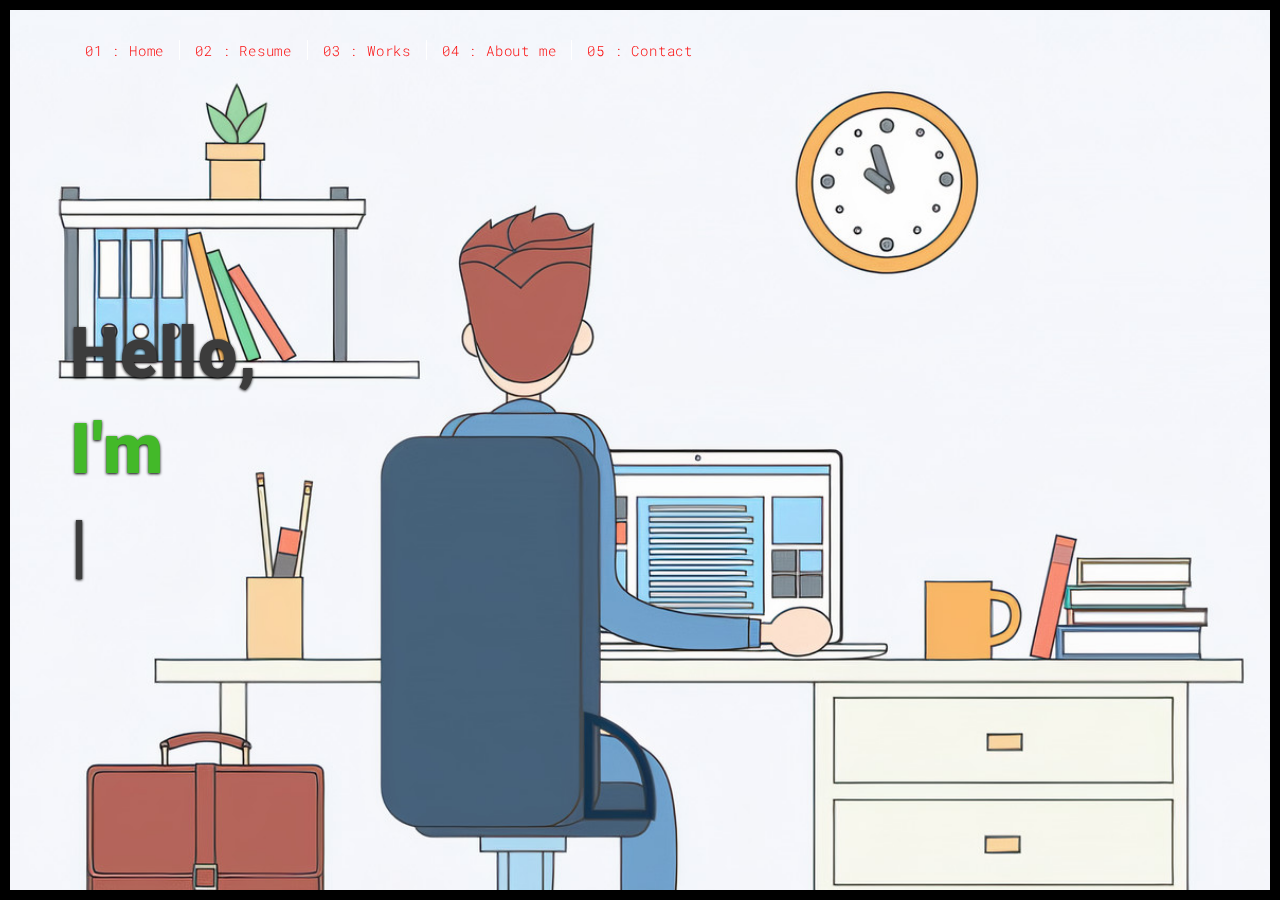
<file: index.html>
<!DOCTYPE html>
 <html lang="en">
 <head>
   <meta charset="UTF-8">
   <meta http-equiv="X-UA-Compatible" content="IE=edge">
   <meta name="viewport" content="width=device-width, initial-scale=1.0">
   <meta content="My portfolio on the weekend!!!" name="WAJID">
   <title>My PortFolio</title>
   <link rel="apple-touch-icon" sizes="180x180" href="../logos/apple-icon-180x180.png">
   <link href="./images/profil.jpg" rel="icon">
   <link rel="stylesheet" href="./rss/fav_rss/favcss.css">
   <link rel="stylesheet" href="./rss/fav_rss/animate.css">
   <link rel="stylesheet" href="https://cdnjs.cloudflare.com/ajax/libs/animate.css/3.7.0/animate.min.css"/>
 </head>
  <body class="minimal">
    <div id="site-border-left"></div>
    <div id="site-border-right"></div>
    <div id="site-border-top"></div>
    <div id="site-border-bottom"></div>
    <!-- Add your content of header -->
    <header>
      <nav class="navbar  navbar-fixed-top navbar-inverse">
        <div class="container">
            <button type="button" class="navbar-toggle collapsed" data-toggle="collapse" data-target="#navbar-collapse" aria-expanded="false">
              <span class="sr-only">Toggle navigation</span>
              <span class="icon-bar"></span>
              <span class="icon-bar"></span>
              <span class="icon-bar"></span>
            </button>
            
          <div class="collapse navbar-collapse " id="navbar-collapse">
            <ul class="nav navbar-nav " >
              <li><a href="./index.html" title="">01 : Home</a></li>
              <li><a href="./cards/resume.pdf" title="">02 : Resume</a></li>
              <li><a href="./cards/works.html" title="">03 : Works</a></li>
              <li><a href="./cards/about.html" title="">04 : About me</a></li>
              <li><a href="./cards/contact.html" title="">05 : Contact</a></li>
            </ul>
    
    
          </div> 
        </div>
      </nav>
    </header>
   
      <div class="hero-full-container background-image-container white-text-container" style="background-image: url('./rss/images/favbg1.jpg');background-size: cover;">
        <div class="container">
          <div class="row">
            <div class="col-xs-12">
              <div class="hero-full-wrapper">
                <div class="text-content animated fadeInLeftBig" style="animation-delay:0.01s">
                  <h1 style="color: #3C3C3C;">Hello,<br>
                    <span id="typed-strings" >
                      <span><h1 style="color: #43B929;">I'm WAJID KHATTAK </h1></span>
                      <span><h1 style="color: #43B929;">A Full Stack Web Dev  </h1></span>
                    </span>
                    <span id="typed"></span>
                  </h1>
                </div>
              </div>
            </div>
          </div>
        </div>
      </div>
    
      <!-- 
<footer class="footer-container text-center">
  <div class="container">
    <div class="row">
      <div class="col-xs-12">
        <p>© UNTITLED | Website created with <a href="http://www.mashup-template.com/" title="Create website with free html template">Mashup Template</a>/<a href="https://www.unsplash.com/" title="Beautiful Free Images">Unsplash</a></p>
      </div>
    </div>
  </div>
</footer>
-->
    <script>
      document.addEventListener("DOMContentLoaded", function (event) {
         type();
         movingBackgroundImage();
      });
    </script>
 
   <script src="./rss/fav_rss/favjs.js" type="text/javascript"></script>
 </body>
 </html>
</file>
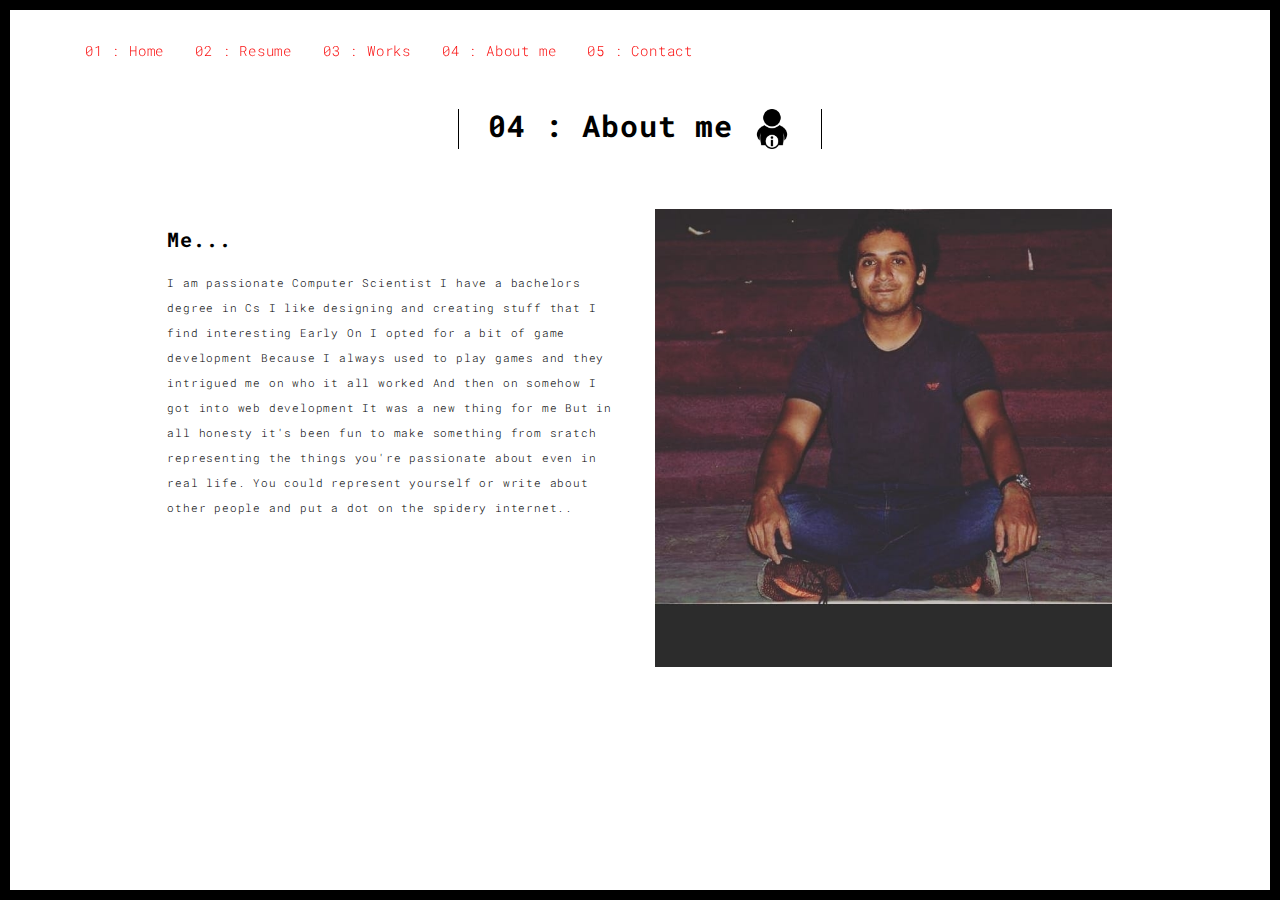
<file: cards/about.html>
<!DOCTYPE html>
<html lang="en">

<head>
  <meta charset="UTF-8">
  <meta content="IE=edge" http-equiv="X-UA-Compatible">
  <meta content="width=device-width,initial-scale=1" name="viewport">
  <meta content="description" name="description">
  <meta name="google" content="notranslate" />
  <meta content="Mashup templates have been developped by Orson.io team" name="author">

  <!-- Disable tap highlight on IE -->
  <meta name="msapplication-tap-highlight" content="no">
  
  <link rel="apple-touch-icon" sizes="180x180" href="../logos/apple-icon-180x180.png">
  <link href="../rss/images/profil.jpg" rel="icon">

  <title>Title page</title>  

<link href="../rss/fav_rss/favcss.css" rel="stylesheet">
<link rel="stylesheet" href="https://cdnjs.cloudflare.com/ajax/libs/animate.css/3.7.0/animate.min.css"/>
 
</head> 
<body class="">
  <div id="site-border-left"></div>
  <div id="site-border-right"></div>
  <div id="site-border-top"></div>
  <div id="site-border-bottom"></div>
  <!-- Add your content of header -->
  <header>
    <nav class="navbar  navbar-fixed-top navbar-inverse">
      <div class="container">
          <button type="button" class="navbar-toggle collapsed" data-toggle="collapse" data-target="#navbar-collapse" aria-expanded="false">
            <span class="sr-only">Toggle navigation</span>
            <span class="icon-bar"></span>
            <span class="icon-bar"></span>
            <span class="icon-bar"></span>
          </button>
          
        <div class="collapse navbar-collapse"  id="navbar-collapse">
          <ul class="nav navbar-nav " >
            <li><a href="../index.html" title="">01 : Home</a></li>
            <li><a href="./resume.pdf" title="">02 : Resume</a></li>
            <li><a href="./works.html" title="">03 : Works</a></li>
            <li><a href="./about.html" title="">04 : About me</a></li>
            <li><a href="./contact.html" title="">05 : Contact</a></li>
          </ul>
  
  
        </div> 
      </div>
    </nav>
  </header>

<div class="section-container">
    <div class="container">
      <div class="row">
        <div class="col-xs-12">
          <div class="section-container-spacer text-center animated tada" style="animation-delay:0.01s">
           
            <h1 class="h2">04 : About me  <img src="../logos/me.png" height="40px" width="40px"></h1>
            
          </div>
          
          <div class="row">
            <div class="col-md-10 col-md-offset-1">
              <div class="row">
                <div class="col-xs-12 col-md-6">
                  <h3>Me...</h3>
                  <p>I am passionate Computer Scientist I have a bachelors degree in Cs I like designing and creating stuff that I find interesting Early On I opted
                    for a bit of game development Because I always used to play games and they intrigued me on who it all worked And then on somehow I got into web development
                    It was a new thing for me But in all honesty it's been fun to make something from sratch representing the things you're passionate about even in real life.
                    You could represent yourself or write about other people and put a dot on the spidery internet..
                   </p>
                </div>
                <div class="col-xs-12 col-md-6">
                  <img src="../rss/images/rprofile.jpg" class="img-responsive" alt="">
                </div>
              </div>
            </div>
          </div>
          
          
       </div>
      </div>
    </div>
  </div>


<!-- 
<footer class="footer-container text-center">
  <div class="container">
    <div class="row">
      <div class="col-xs-12">
        <p>© UNTITLED | Website created with <a href="http://www.mashup-template.com/" title="Create website with free html template">Mashup Template</a>/<a href="https://www.unsplash.com/" title="Beautiful Free Images">Unsplash</a></p>
      </div>
    </div>
  </div>
</footer>
-->

<script>
  document.addEventListener("DOMContentLoaded", function (event) {
     navActivePage();
  });
</script>

<!-- Google Analytics: change UA-XXXXX-X to be your site's ID 

<script>
  (function (i, s, o, g, r, a, m) {
    i['GoogleAnalyticsObject'] = r; i[r] = i[r] || function () {
      (i[r].q = i[r].q || []).push(arguments)
    }, i[r].l = 1 * new Date(); a = s.createElement(o),
      m = s.getElementsByTagName(o)[0]; a.async = 1; a.src = g; m.parentNode.insertBefore(a, m)
  })(window, document, 'script', '//www.google-analytics.com/analytics.js', 'ga');
  ga('create', 'UA-XXXXX-X', 'auto');
  ga('send', 'pageview');
</script>

--> <script type="text/javascript" src="../rss/fav_rss/favjs.js"></script></body>

</html>
</file>
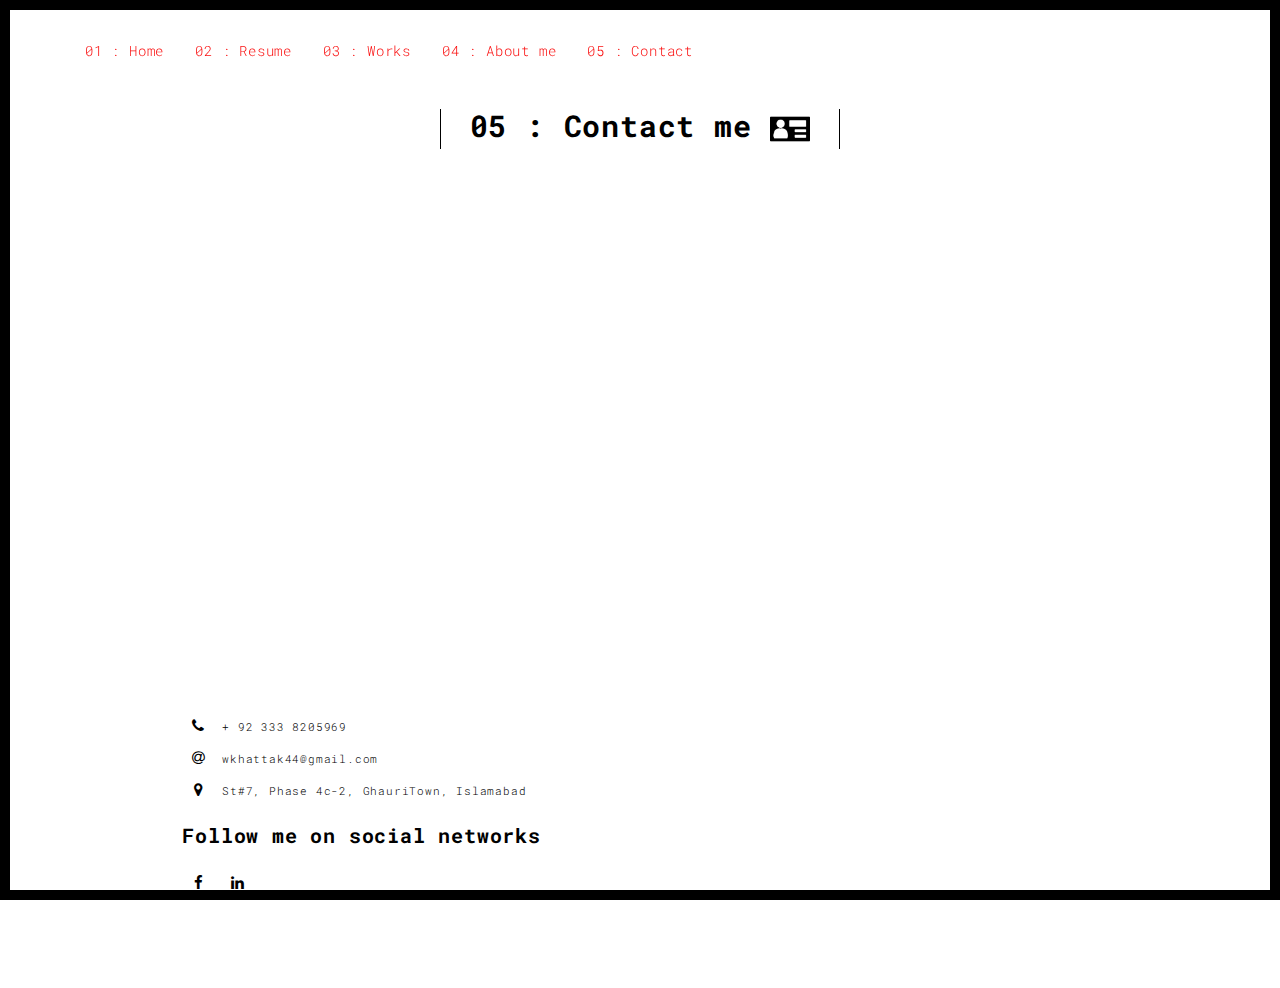
<file: cards/contact.html>
<!DOCTYPE html>
<html lang="en">

  <head>
    <meta charset="UTF-8">
    <meta content="IE=edge" http-equiv="X-UA-Compatible">
    <meta content="width=device-width,initial-scale=1" name="viewport">
    <meta content="description" name="description">
    <meta name="google" content="notranslate" />
    <meta content="Mashup templates have been developped by Orson.io team" name="author">
  
    <!-- Disable tap highlight on IE -->
    <meta name="msapplication-tap-highlight" content="no">
    
    <link rel="apple-touch-icon" sizes="180x180" href="../logos/apple-icon-180x180.png">
    <link href="../rss/images/profil.jpg" rel="icon">
  
    <title>Title page</title>  
  
  <link href="../rss/fav_rss/favcss.css" rel="stylesheet"></head>
  <link rel="stylesheet" href="https://cdnjs.cloudflare.com/ajax/libs/animate.css/3.7.0/animate.min.css"/>
  
  <body class="">
    <div id="site-border-left"></div>
    <div id="site-border-right"></div>
    <div id="site-border-top"></div>
    <div id="site-border-bottom"></div>
    <!-- Add your content of header -->
    <header>
      <nav class="navbar  navbar-fixed-top navbar-inverse">
        <div class="container">
            <button type="button" class="navbar-toggle collapsed" data-toggle="collapse" data-target="#navbar-collapse" aria-expanded="false">
              <span class="sr-only">Toggle navigation</span>
              <span class="icon-bar"></span>
              <span class="icon-bar"></span>
              <span class="icon-bar"></span>
            </button>
            
          <div class="collapse navbar-collapse " id="navbar-collapse">
            <ul class="nav navbar-nav " >
              <li><a href="../index.html" title="">01 : Home</a></li>
            <li><a href="./resume.pdf" title="">02 : Resume</a></li>
            <li><a href="./works.html" title="">03 : Works</a></li>
            <li><a href="./about.html" title="">04 : About me</a></li>
            <li><a href="./contact.html" title="">05 : Contact</a></li>
            </ul>
    
    
          </div> 
        </div>
      </nav>
    </header>

<div class="section-container">
    <div class="container">
      <div class="row">
        <div class="col-xs-12">
          <div class="section-container-spacer text-center animated tada" style="animation-delay:0.01s">
            <h1 class="h2">05 : Contact me <img src="../logos/contact.png" height="40px" width="40px"></h1>
          </div>
          
          <div class="row">
            <div class="col-md-10 col-md-offset-1">
               <form action="" method="post" accept-charset="UTF-8" class="reveal-content">
                  <div class="row">
                     <div class="typeform-widget" data-url="https://form.typeform.com/to/uhKBy9gs?typeform-medium=embed-snippet" style="width: 100%; height: 500px;"></div> <script> (function() { var qs,js,q,s,d=document, gi=d.getElementById, ce=d.createElement, gt=d.getElementsByTagName, id="typef_orm", b="https://embed.typeform.com/"; if(!gi.call(d,id)) { js=ce.call(d,"script"); js.id=id; js.src=b+"embed.js"; q=gt.call(d,"script")[0]; q.parentNode.insertBefore(js,q) } })() </script>
                    </div>
                    <div class="col-md-5 address-container">
                      <ul class="list-unstyled">
                        <li>
                          <span class="fa-icon">
                            <i class="fa fa-phone" aria-hidden="true"></i>
                          </span>
                          + 92 333 8205969
                        </li>
                        <li>
                          <span class="fa-icon">
                            <i class="fa fa-at" aria-hidden="true"></i>
                          </span>
                          wkhattak44@gmail.com
                        </li>
                        <li>
                          <span class="fa-icon">
                            <i class="fa fa fa-map-marker" aria-hidden="true"></i>
                          </span>
                           St#7, Phase 4c-2, GhauriTown, Islamabad
                        </li>
                      </ul>
                      <h3>Follow me on social networks</h3>
                      <a href="https://web.facebook.com/WAJIDMUJIB/" title="" class="fa-icon">
                        <i class="fa fa-facebook"></i>
                      </a>
                      <a href="https://www.linkedin.com/in/wajid-mujib-662b78130/" title="" class="fa-icon">
                        <i class="fa fa-linkedin"></i>
                      </a>

                    </div>
                  </div>
                </form>
            </div>

          </div>
         
       </div>
      </div>
    </div>
  </div>


<!-- 
<footer class="footer-container text-center">
  <div class="container">
    <div class="row">
      <div class="col-xs-12">
        <p>© UNTITLED | Website created with <a href="http://www.mashup-template.com/" title="Create website with free html template">Mashup Template</a>/<a href="https://www.unsplash.com/" title="Beautiful Free Images">Unsplash</a></p>
      </div>
    </div>
  </div>
</footer>
-->

<script>
  document.addEventListener("DOMContentLoaded", function (event) {
     navActivePage();
  });
</script>

<!-- Google Analytics: change UA-XXXXX-X to be your site's ID 

<script>
  (function (i, s, o, g, r, a, m) {
    i['GoogleAnalyticsObject'] = r; i[r] = i[r] || function () {
      (i[r].q = i[r].q || []).push(arguments)
    }, i[r].l = 1 * new Date(); a = s.createElement(o),
      m = s.getElementsByTagName(o)[0]; a.async = 1; a.src = g; m.parentNode.insertBefore(a, m)
  })(window, document, 'script', '//www.google-analytics.com/analytics.js', 'ga');
  ga('create', 'UA-XXXXX-X', 'auto');
  ga('send', 'pageview');
</script>

--> <script type="text/javascript" src="../rss/fav_rss/favjs.js"></script></body>

</html>
</file>
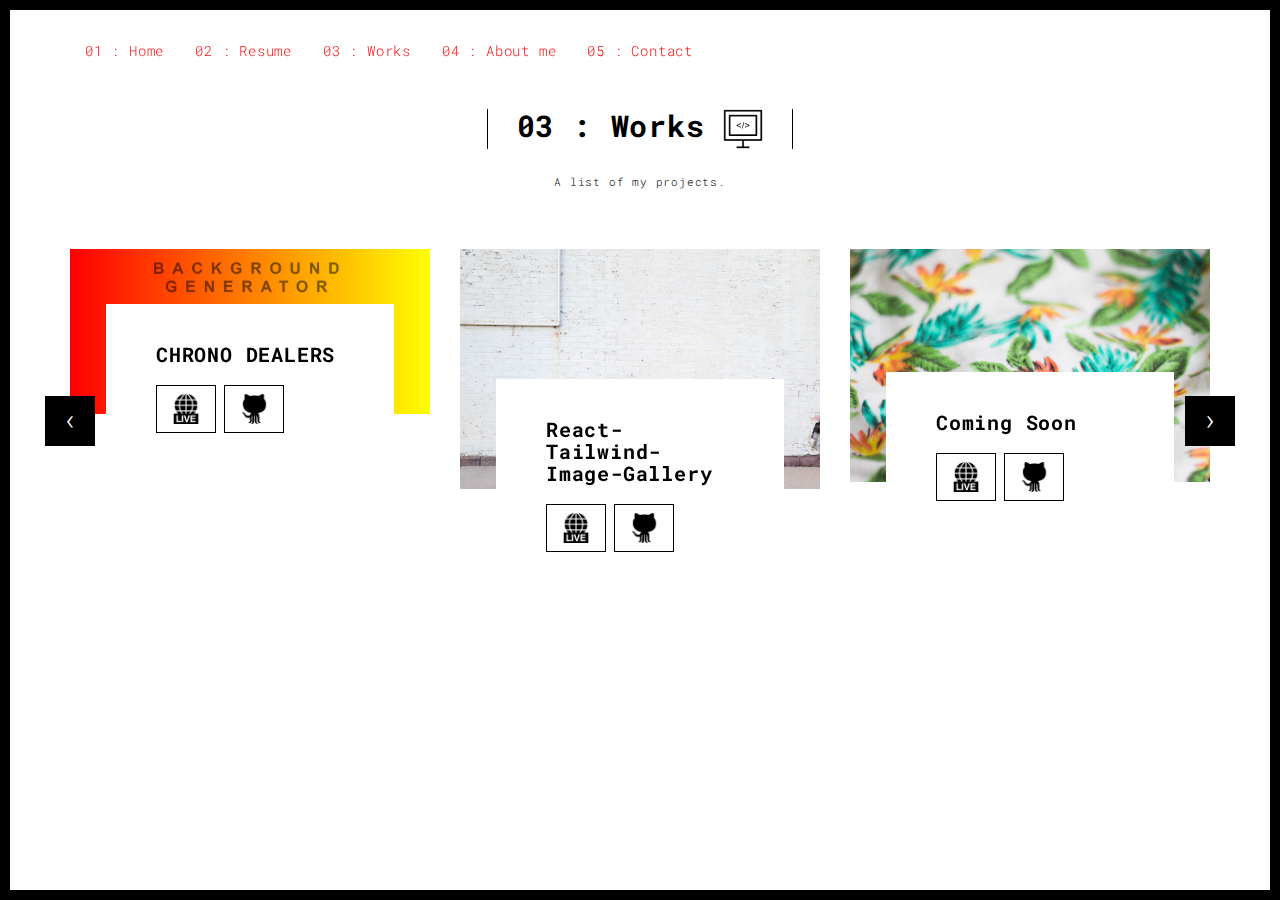
<file: cards/works.html>
<!DOCTYPE html>
<html lang="en">

  <head>
    <meta charset="UTF-8">
    <meta content="IE=edge" http-equiv="X-UA-Compatible">
    <meta content="width=device-width,initial-scale=1" name="viewport">
    <meta content="description" name="description">
    <meta name="google" content="notranslate" />
    <meta content="Mashup templates have been developped by Orson.io team" name="author">
  
    <!-- Disable tap highlight on IE -->
    <meta name="msapplication-tap-highlight" content="no">
    
    <link rel="apple-touch-icon" sizes="180x180" href="../logos/apple-icon-180x180.png">
    <link href="../rss/images/profil.jpg" rel="icon">
  
    <title>Title page</title>  
  
  <link href="../rss/fav_rss/favcss.css" rel="stylesheet"></head>
  <link rel="stylesheet" href="https://cdnjs.cloudflare.com/ajax/libs/animate.css/3.7.0/animate.min.css"/>
  
  <body class="">
    <div id="site-border-left"></div>
    <div id="site-border-right"></div>
    <div id="site-border-top"></div>
    <div id="site-border-bottom"></div>
    <!-- Add your content of header -->
    <header>
      <nav class="navbar  navbar-fixed-top navbar-inverse">
        <div class="container">
            <button type="button" class="navbar-toggle collapsed" data-toggle="collapse" data-target="#navbar-collapse" aria-expanded="false">
              <span class="sr-only">Toggle navigation</span>
              <span class="icon-bar"></span>
              <span class="icon-bar"></span>
              <span class="icon-bar"></span>
            </button>
            
          <div class="collapse navbar-collapse " id="navbar-collapse">
            <ul class="nav navbar-nav " >
              <li><a href="../index.html" title="">01 : Home</a></li>
            <li><a href="./resume.pdf" title="">02 : Resume</a></li>
            <li><a href="./works.html" title="">03 : Works</a></li>
            <li><a href="./about.html" title="">04 : About me</a></li>
            <li><a href="./contact.html" title="">05 : Contact</a></li>
            </ul>
    
    
          </div> 
        </div>
      </nav>
    </header>

<div class="section-container">
  <div class="container">
    <div class="row">
      
      <div class="col-sm-8 col-sm-offset-2 section-container-spacer">
        <div class="text-center">
          <div class="animated tada" style="animation-delay:0.01s">
          <h1 class="h2">03 : Works <img src="../logos/dev.png" height="40px" width="40px"></h1></div>
          <p>A list of my projects.</p>
        </div>
      </div>

      <div class="col-md-12">
     
      <div id="myCarousel" class="carousel slide projects-carousel">
        <!-- Carousel items -->
        <div class="carousel-inner">
            <div class="item active">
                <div class="row">
                  <div class="col-sm-4">
                    <a href="./work.html"  >
                      <img src="../rss/images/bge.png" alt="Image" class="img-responsive"  >
                    </a>
                    <div class="card-container">
                      <h3>CHRONO DEALERS</h3>
                      <p></p>
                      <a href="https://github.com/WAJIDKHATTAK/ChronoDealers" title="" class="btn btn-default "><img src="../logos/live.png" height="30px" width="30px"></a>
                      <a href="https://github.com/WAJIDKHATTAK/background-generator" title="" class="btn btn-default"><img src="../logos/github-big-logo.png" height="30px" width="30px"></a>
                     </div>
                  </div>
                  <div class="col-sm-4">
                    <a href="./work.html"  >
                      <img src="../rss/images/favbg4.jpg" alt="Image" class="img-responsive"  >
                    </a>
                    <div class="card-container">
                      <h3>React-Tailwind-Image-Gallery</h3>
                      <p></p>
                      <a href="./work.html" title="" class="btn btn-default "><img src="../logos/live.png" height="30px" width="30px"></a>
                      <a href="./work.html" title="" class="btn btn-default"><img src="../logos/github-big-logo.png" height="30px" width="30px"></a>
                     </div>
                  </div>
                  <div class="col-sm-4">
                    <a href="./work.html"  >
                      <img src="../rss/images/work03-hover.jpg" alt="Image" class="img-responsive">
                    </a>
                    <div class="card-container">
                      <h3>Coming Soon</h3>
                      <p></p>
                      <a href="./work.html" title="" class="btn btn-default "><img src="../logos/live.png" height="30px" width="30px"></a>
                      <a href="./work.html" title="" class="btn btn-default"><img src="../logos/github-big-logo.png" height="30px" width="30px"></a>
                     </div>
                  </div>
                    
                </div>
                <!--/row-->
            </div>
            <!--/item-->
            <div class="item">
                <div class="row">
                  <div class="col-sm-4">
                    <a href="./work.html"  >
                      <img src="../rss/images/favbg4.jpg" alt="Image" class="img-responsive">
                    </a>
                    <div class="card-container">
                       <h3>Coming Soon</h3>
                      <p></p>
                      <a href="./work.html" title="" class="btn btn-default "><img src="../logos/live.png" height="30px" width="30px"></a>
                      <a href="./work.html" title="" class="btn btn-default"><img src="../logos/github-big-logo.png" height="30px" width="30px"></a>
                     </div>
                  </div>
                  <div class="col-sm-4">
                    <a href="./work.html"  >
                      <img src="../rss/images/favbg2.jpg" alt="Image" class="img-responsive">
                    </a>
                    <div class="card-container">
                       <h3>Coming Soon</h3>
                      <p></p>
                      <a href="./work.html" title="" class="btn btn-default "><img src="../logos/live.png" height="30px" width="30px"></a>
                      <a href="./work.html" title="" class="btn btn-default"><img src="../logos/github-big-logo.png" height="30px" width="30px"></a>
                     </div>
                  </div>
                    
                  <div class="col-sm-4">
                    <a href="./work.html"  >
                      <img src="../rss/images/work02-hover.jpg" alt="Image" class="img-responsive">
                    </a>
                    <div class="card-container">
                       <h3>Coming Soon</h3>
                      <p></p>
                      <a href="./work.html" title="" class="btn btn-default "><img src="../logos/live.png" height="30px" width="30px"></a>
                      <a href="./work.html" title="" class="btn btn-default"><img src="../logos/github-big-logo.png" height="30px" width="30px"></a>
                     </div>
                  </div>  
                    
                </div>
                <!--/row-->
            </div>
            
            <!--/item-->
        </div>
        <!--/carousel-inner--> 
        <a class="left carousel-control" href="#myCarousel" data-slide="prev">‹</a>

        <a class="right carousel-control" href="#myCarousel" data-slide="next">›</a>
     </div>



    <!--/myCarousel-->
    </div>



    </div>
  </div>
</div>

<!-- 
<footer class="footer-container text-center">
  <div class="container">
    <div class="row">
      <div class="col-xs-12">
        <p>© UNTITLED | Website created with <a href="http://www.mashup-template.com/" title="Create website with free html template">Mashup Template</a>/<a href="https://www.unsplash.com/" title="Beautiful Free Images">Unsplash</a></p>
      </div>
    </div>
  </div>
</footer>
-->
<script>
  document.addEventListener("DOMContentLoaded", function (event) {
     navActivePage();
  });
</script>

<!-- Google Analytics: change UA-XXXXX-X to be your site's ID 

<script>
  (function (i, s, o, g, r, a, m) {
    i['GoogleAnalyticsObject'] = r; i[r] = i[r] || function () {
      (i[r].q = i[r].q || []).push(arguments)
    }, i[r].l = 1 * new Date(); a = s.createElement(o),
      m = s.getElementsByTagName(o)[0]; a.async = 1; a.src = g; m.parentNode.insertBefore(a, m)
  })(window, document, 'script', '//www.google-analytics.com/analytics.js', 'ga');
  ga('create', 'UA-XXXXX-X', 'auto');
  ga('send', 'pageview');
</script>

--> <script type="text/javascript" src="../rss/fav_rss/favjs.js"></script></body>

</html>
</file>
<file: rss/fav_rss/favcss.css>
@import url(https://fonts.googleapis.com/css?family=Roboto:900|Roboto+Mono:300,400,700);@import url(https://maxcdn.bootstrapcdn.com/font-awesome/4.7.0/css/font-awesome.min.css);/*!
 * Bootstrap v3.3.7 (http://getbootstrap.com)
 * Copyright 2011-2016 Twitter, Inc.
 * Licensed under MIT (https://github.com/twbs/bootstrap/blob/master/LICENSE)
 */
/*! normalize.css v3.0.3 | MIT License | github.com/necolas/normalize.css */html{font-family:sans-serif;-ms-text-size-adjust:100%;-webkit-text-size-adjust:100%}body{margin:0}article,aside,details,figcaption,figure,footer,header,hgroup,main,menu,nav,section,summary{display:block}audio,canvas,progress,video{display:inline-block;vertical-align:baseline}audio:not([controls]){display:none;height:0}[hidden],template{display:none}a{background-color:transparent}a:active,a:hover{outline:0}abbr[title]{border-bottom:1px dotted}b,strong{font-weight:700}dfn{font-style:italic}h1{font-size:2em;margin:.67em 0}mark{background:#ff0;color:#000}small{font-size:80%}sub,sup{font-size:75%;line-height:0;position:relative;vertical-align:baseline}sup{top:-.5em}sub{bottom:-.25em}img{border:0}svg:not(:root){overflow:hidden}figure{margin:1em 40px}hr{box-sizing:content-box;height:0}pre{overflow:auto}code,kbd,pre,samp{font-family:monospace,monospace;font-size:1em}button,input,optgroup,select,textarea{color:inherit;font:inherit;margin:0}button{overflow:visible}button,select{text-transform:none}button,html input[type=button],input[type=reset],input[type=submit]{-webkit-appearance:button;cursor:pointer}button[disabled],html input[disabled]{cursor:default}button::-moz-focus-inner,input::-moz-focus-inner{border:0;padding:0}input{line-height:normal}input[type=checkbox],input[type=radio]{box-sizing:border-box;padding:0}input[type=number]::-webkit-inner-spin-button,input[type=number]::-webkit-outer-spin-button{height:auto}input[type=search]{-webkit-appearance:textfield;box-sizing:content-box}input[type=search]::-webkit-search-cancel-button,input[type=search]::-webkit-search-decoration{-webkit-appearance:none}fieldset{border:1px solid silver;margin:0 2px;padding:.35em .625em .75em}textarea{overflow:auto}optgroup{font-weight:700}table{border-collapse:collapse;border-spacing:0}td,th{padding:0}

/*! Source: https://github.com/h5bp/html5-boilerplate/blob/master/src/css/main.css */@media print{*,:after,:before{background:transparent!important;color:#000!important;box-shadow:none!important;text-shadow:none!important}a,a:visited{text-decoration:underline}a[href]:after{content:" (" attr(href) ")"}abbr[title]:after{content:" (" attr(title) ")"}a[href^="#"]:after,a[href^="javascript:"]:after{content:""}blockquote,pre{border:1px solid #999;page-break-inside:avoid}thead{display:table-header-group}img,tr{page-break-inside:avoid}img{max-width:100%!important}h2,h3,p{orphans:3;widows:3}h2,h3{page-break-after:avoid}.navbar{display:none}.btn>.caret,.dropup>.btn>.caret{border-top-color:#000!important}.label{border:1px solid #000}.table{border-collapse:collapse!important}.table td,.table th{background-color:#fff!important}.table-bordered td,.table-bordered th{border:1px solid #ddd!important}}*,:after,:before{-webkit-box-sizing:border-box;-moz-box-sizing:border-box;box-sizing:border-box}html{font-size:10px;-webkit-tap-highlight-color:transparent}body{font-family:Roboto Mono,Helvetica,Arial,sans-serif;font-size:11px;line-height:1.78;color:#000;background-color:#fff}button,input,select,textarea{font-family:inherit;font-size:inherit;line-height:inherit}a{color:#001aff;text-decoration:none}a:focus,a:hover{color:#0012b3;text-decoration:underline}a:focus{outline:5px auto -webkit-focus-ring-color;outline-offset:-2px}figure{margin:0}img{vertical-align:middle}.img-responsive{display:block;max-width:100%;height:auto}.img-rounded{border-radius:0}.img-thumbnail{padding:4px;line-height:1.78;background-color:#fff;border:1px solid #ddd;border-radius:0;-webkit-transition:all .2s ease-in-out;-o-transition:all .2s ease-in-out;transition:all .2s ease-in-out;display:inline-block;max-width:100%;height:auto}.img-circle{border-radius:50%}hr{margin-top:19px;margin-bottom:19px;border:0;border-top:1px solid #eee}.sr-only{position:absolute;width:1px;height:1px;margin:-1px;padding:0;overflow:hidden;clip:rect(0,0,0,0);border:0}.sr-only-focusable:active,.sr-only-focusable:focus{position:static;width:auto;height:auto;margin:0;overflow:visible;clip:auto}[role=button]{cursor:pointer}.h1,.h2,.h3,.h4,.h5,.h6,h1,h2,h3,h4,h5,h6{font-family:Roboto Mono,Helvetica,Arial,sans-serif;font-weight:700;line-height:1.1;color:#000}.h1 .small,.h1 small,.h2 .small,.h2 small,.h3 .small,.h3 small,.h4 .small,.h4 small,.h5 .small,.h5 small,.h6 .small,.h6 small,h1 .small,h1 small,h2 .small,h2 small,h3 .small,h3 small,h4 .small,h4 small,h5 .small,h5 small,h6 .small,h6 small{font-weight:400;line-height:1;color:#777}.h1,.h2,.h3,h1,h2,h3{margin-top:19px;margin-bottom:9.5px}.h1 .small,.h1 small,.h2 .small,.h2 small,.h3 .small,.h3 small,h1 .small,h1 small,h2 .small,h2 small,h3 .small,h3 small{font-size:65%}.h4,.h5,.h6,h4,h5,h6{margin-top:9.5px;margin-bottom:9.5px}.h4 .small,.h4 small,.h5 .small,.h5 small,.h6 .small,.h6 small,h4 .small,h4 small,h5 .small,h5 small,h6 .small,h6 small{font-size:75%}.h1,h1{font-size:70px}.h2,h2{font-size:30px}.h3,h3{font-size:20px}.h4,.h5,h4,h5{font-size:11px}.h6,h6{font-size:10px}p{margin:0 0 9.5px}.lead{margin-bottom:19px;font-size:12px;font-weight:300;line-height:1.4}@media (min-width:768px){.lead{font-size:16.5px}}.small,small{font-size:90%}.mark,mark{background-color:#fcf8e3;padding:.2em}.text-left{text-align:left}.text-right{text-align:right}.text-center{text-align:center}.text-justify{text-align:justify}.text-nowrap{white-space:nowrap}.text-lowercase{text-transform:lowercase}.initialism,.text-uppercase{text-transform:uppercase}.text-capitalize{text-transform:capitalize}.text-muted{color:#777}.text-primary{color:#001aff}a.text-primary:focus,a.text-primary:hover{color:#0015cc}.text-success{color:#fff}a.text-success:focus,a.text-success:hover{color:#e6e6e6}.text-info{color:#31708f}a.text-info:focus,a.text-info:hover{color:#245269}.text-warning{color:#8a6d3b}a.text-warning:focus,a.text-warning:hover{color:#66512c}.text-danger{color:#fff}a.text-danger:focus,a.text-danger:hover{color:#e6e6e6}.bg-primary{color:#fff;background-color:#001aff}a.bg-primary:focus,a.bg-primary:hover{background-color:#0015cc}.bg-success,a.bg-success:focus,a.bg-success:hover{background-color:#000}.bg-info{background-color:#d9edf7}a.bg-info:focus,a.bg-info:hover{background-color:#afd9ee}.bg-warning{background-color:#fcf8e3}a.bg-warning:focus,a.bg-warning:hover{background-color:#f7ecb5}.bg-danger{background-color:red}a.bg-danger:focus,a.bg-danger:hover{background-color:#c00}.page-header{padding-bottom:8.5px;margin:38px 0 19px;border-bottom:1px solid #eee}ol,ul{margin-top:0;margin-bottom:9.5px}ol ol,ol ul,ul ol,ul ul{margin-bottom:0}.list-inline,.list-unstyled{padding-left:0;list-style:none}.list-inline{margin-left:-5px}.list-inline>li{display:inline-block;padding-left:5px;padding-right:5px}dl{margin-top:0;margin-bottom:19px}dd,dt{line-height:1.78}dt{font-weight:700}dd{margin-left:0}.dl-horizontal dd:after,.dl-horizontal dd:before{content:" ";display:table}.dl-horizontal dd:after{clear:both}@media (min-width:768px){.dl-horizontal dt{float:left;width:160px;clear:left;text-align:right;overflow:hidden;text-overflow:ellipsis;white-space:nowrap}.dl-horizontal dd{margin-left:180px}}abbr[data-original-title],abbr[title]{cursor:help;border-bottom:1px dotted #777}.initialism{font-size:90%}blockquote{padding:9.5px 19px;margin:0 0 19px;font-size:13.75px;border-left:5px solid #eee}blockquote ol:last-child,blockquote p:last-child,blockquote ul:last-child{margin-bottom:0}blockquote .small,blockquote footer,blockquote small{display:block;font-size:80%;line-height:1.78;color:#777}blockquote .small:before,blockquote footer:before,blockquote small:before{content:"\2014   \A0"}.blockquote-reverse,blockquote.pull-right{padding-right:15px;padding-left:0;border-right:5px solid #eee;border-left:0;text-align:right}.blockquote-reverse .small:before,.blockquote-reverse footer:before,.blockquote-reverse small:before,blockquote.pull-right .small:before,blockquote.pull-right footer:before,blockquote.pull-right small:before{content:""}.blockquote-reverse .small:after,.blockquote-reverse footer:after,.blockquote-reverse small:after,blockquote.pull-right .small:after,blockquote.pull-right footer:after,blockquote.pull-right small:after{content:"\A0   \2014"}address{margin-bottom:19px;font-style:normal;line-height:1.78}code,kbd,pre,samp{font-family:Menlo,Monaco,Consolas,Courier New,monospace}code{color:#c7254e;background-color:#f9f2f4}code,kbd{padding:2px 4px;font-size:90%;border-radius:0}kbd{color:#fff;background-color:#333;box-shadow:inset 0 -1px 0 rgba(0,0,0,.25)}kbd kbd{padding:0;font-size:100%;font-weight:700;box-shadow:none}pre{display:block;padding:9px;margin:0 0 9.5px;font-size:10px;line-height:1.78;word-break:break-all;word-wrap:break-word;color:#333;background-color:#f5f5f5;border:1px solid #ccc;border-radius:0}pre code{padding:0;font-size:inherit;color:inherit;white-space:pre-wrap;background-color:transparent;border-radius:0}.pre-scrollable{max-height:340px;overflow-y:scroll}.container{margin-right:auto;margin-left:auto;padding-left:15px;padding-right:15px}.container:after,.container:before{content:" ";display:table}.container:after{clear:both}@media (min-width:768px){.container{width:750px}}@media (min-width:992px){.container{width:970px}}@media (min-width:1200px){.container{width:1170px}}.container-fluid{margin-right:auto;margin-left:auto;padding-left:15px;padding-right:15px}.container-fluid:after,.container-fluid:before{content:" ";display:table}.container-fluid:after{clear:both}.row{margin-left:-15px;margin-right:-15px}.row:after,.row:before{content:" ";display:table}.row:after{clear:both}.col-lg-1,.col-lg-2,.col-lg-3,.col-lg-4,.col-lg-5,.col-lg-6,.col-lg-7,.col-lg-8,.col-lg-9,.col-lg-10,.col-lg-11,.col-lg-12,.col-md-1,.col-md-2,.col-md-3,.col-md-4,.col-md-5,.col-md-6,.col-md-7,.col-md-8,.col-md-9,.col-md-10,.col-md-11,.col-md-12,.col-sm-1,.col-sm-2,.col-sm-3,.col-sm-4,.col-sm-5,.col-sm-6,.col-sm-7,.col-sm-8,.col-sm-9,.col-sm-10,.col-sm-11,.col-sm-12,.col-xs-1,.col-xs-2,.col-xs-3,.col-xs-4,.col-xs-5,.col-xs-6,.col-xs-7,.col-xs-8,.col-xs-9,.col-xs-10,.col-xs-11,.col-xs-12{position:relative;min-height:1px;padding-left:15px;padding-right:15px}.col-xs-1,.col-xs-2,.col-xs-3,.col-xs-4,.col-xs-5,.col-xs-6,.col-xs-7,.col-xs-8,.col-xs-9,.col-xs-10,.col-xs-11,.col-xs-12{float:left}.col-xs-1{width:8.33333%}.col-xs-2{width:16.66667%}.col-xs-3{width:25%}.col-xs-4{width:33.33333%}.col-xs-5{width:41.66667%}.col-xs-6{width:50%}.col-xs-7{width:58.33333%}.col-xs-8{width:66.66667%}.col-xs-9{width:75%}.col-xs-10{width:83.33333%}.col-xs-11{width:91.66667%}.col-xs-12{width:100%}.col-xs-pull-0{right:auto}.col-xs-pull-1{right:8.33333%}.col-xs-pull-2{right:16.66667%}.col-xs-pull-3{right:25%}.col-xs-pull-4{right:33.33333%}.col-xs-pull-5{right:41.66667%}.col-xs-pull-6{right:50%}.col-xs-pull-7{right:58.33333%}.col-xs-pull-8{right:66.66667%}.col-xs-pull-9{right:75%}.col-xs-pull-10{right:83.33333%}.col-xs-pull-11{right:91.66667%}.col-xs-pull-12{right:100%}.col-xs-push-0{left:auto}.col-xs-push-1{left:8.33333%}.col-xs-push-2{left:16.66667%}.col-xs-push-3{left:25%}.col-xs-push-4{left:33.33333%}.col-xs-push-5{left:41.66667%}.col-xs-push-6{left:50%}.col-xs-push-7{left:58.33333%}.col-xs-push-8{left:66.66667%}.col-xs-push-9{left:75%}.col-xs-push-10{left:83.33333%}.col-xs-push-11{left:91.66667%}.col-xs-push-12{left:100%}.col-xs-offset-0{margin-left:0}.col-xs-offset-1{margin-left:8.33333%}.col-xs-offset-2{margin-left:16.66667%}.col-xs-offset-3{margin-left:25%}.col-xs-offset-4{margin-left:33.33333%}.col-xs-offset-5{margin-left:41.66667%}.col-xs-offset-6{margin-left:50%}.col-xs-offset-7{margin-left:58.33333%}.col-xs-offset-8{margin-left:66.66667%}.col-xs-offset-9{margin-left:75%}.col-xs-offset-10{margin-left:83.33333%}.col-xs-offset-11{margin-left:91.66667%}.col-xs-offset-12{margin-left:100%}@media (min-width:768px){.col-sm-1,.col-sm-2,.col-sm-3,.col-sm-4,.col-sm-5,.col-sm-6,.col-sm-7,.col-sm-8,.col-sm-9,.col-sm-10,.col-sm-11,.col-sm-12{float:left}.col-sm-1{width:8.33333%}.col-sm-2{width:16.66667%}.col-sm-3{width:25%}.col-sm-4{width:33.33333%}.col-sm-5{width:41.66667%}.col-sm-6{width:50%}.col-sm-7{width:58.33333%}.col-sm-8{width:66.66667%}.col-sm-9{width:75%}.col-sm-10{width:83.33333%}.col-sm-11{width:91.66667%}.col-sm-12{width:100%}.col-sm-pull-0{right:auto}.col-sm-pull-1{right:8.33333%}.col-sm-pull-2{right:16.66667%}.col-sm-pull-3{right:25%}.col-sm-pull-4{right:33.33333%}.col-sm-pull-5{right:41.66667%}.col-sm-pull-6{right:50%}.col-sm-pull-7{right:58.33333%}.col-sm-pull-8{right:66.66667%}.col-sm-pull-9{right:75%}.col-sm-pull-10{right:83.33333%}.col-sm-pull-11{right:91.66667%}.col-sm-pull-12{right:100%}.col-sm-push-0{left:auto}.col-sm-push-1{left:8.33333%}.col-sm-push-2{left:16.66667%}.col-sm-push-3{left:25%}.col-sm-push-4{left:33.33333%}.col-sm-push-5{left:41.66667%}.col-sm-push-6{left:50%}.col-sm-push-7{left:58.33333%}.col-sm-push-8{left:66.66667%}.col-sm-push-9{left:75%}.col-sm-push-10{left:83.33333%}.col-sm-push-11{left:91.66667%}.col-sm-push-12{left:100%}.col-sm-offset-0{margin-left:0}.col-sm-offset-1{margin-left:8.33333%}.col-sm-offset-2{margin-left:16.66667%}.col-sm-offset-3{margin-left:25%}.col-sm-offset-4{margin-left:33.33333%}.col-sm-offset-5{margin-left:41.66667%}.col-sm-offset-6{margin-left:50%}.col-sm-offset-7{margin-left:58.33333%}.col-sm-offset-8{margin-left:66.66667%}.col-sm-offset-9{margin-left:75%}.col-sm-offset-10{margin-left:83.33333%}.col-sm-offset-11{margin-left:91.66667%}.col-sm-offset-12{margin-left:100%}}@media (min-width:992px){.col-md-1,.col-md-2,.col-md-3,.col-md-4,.col-md-5,.col-md-6,.col-md-7,.col-md-8,.col-md-9,.col-md-10,.col-md-11,.col-md-12{float:left}.col-md-1{width:8.33333%}.col-md-2{width:16.66667%}.col-md-3{width:25%}.col-md-4{width:33.33333%}.col-md-5{width:41.66667%}.col-md-6{width:50%}.col-md-7{width:58.33333%}.col-md-8{width:66.66667%}.col-md-9{width:75%}.col-md-10{width:83.33333%}.col-md-11{width:91.66667%}.col-md-12{width:100%}.col-md-pull-0{right:auto}.col-md-pull-1{right:8.33333%}.col-md-pull-2{right:16.66667%}.col-md-pull-3{right:25%}.col-md-pull-4{right:33.33333%}.col-md-pull-5{right:41.66667%}.col-md-pull-6{right:50%}.col-md-pull-7{right:58.33333%}.col-md-pull-8{right:66.66667%}.col-md-pull-9{right:75%}.col-md-pull-10{right:83.33333%}.col-md-pull-11{right:91.66667%}.col-md-pull-12{right:100%}.col-md-push-0{left:auto}.col-md-push-1{left:8.33333%}.col-md-push-2{left:16.66667%}.col-md-push-3{left:25%}.col-md-push-4{left:33.33333%}.col-md-push-5{left:41.66667%}.col-md-push-6{left:50%}.col-md-push-7{left:58.33333%}.col-md-push-8{left:66.66667%}.col-md-push-9{left:75%}.col-md-push-10{left:83.33333%}.col-md-push-11{left:91.66667%}.col-md-push-12{left:100%}.col-md-offset-0{margin-left:0}.col-md-offset-1{margin-left:8.33333%}.col-md-offset-2{margin-left:16.66667%}.col-md-offset-3{margin-left:25%}.col-md-offset-4{margin-left:33.33333%}.col-md-offset-5{margin-left:41.66667%}.col-md-offset-6{margin-left:50%}.col-md-offset-7{margin-left:58.33333%}.col-md-offset-8{margin-left:66.66667%}.col-md-offset-9{margin-left:75%}.col-md-offset-10{margin-left:83.33333%}.col-md-offset-11{margin-left:91.66667%}.col-md-offset-12{margin-left:100%}}@media (min-width:1200px){.col-lg-1,.col-lg-2,.col-lg-3,.col-lg-4,.col-lg-5,.col-lg-6,.col-lg-7,.col-lg-8,.col-lg-9,.col-lg-10,.col-lg-11,.col-lg-12{float:left}.col-lg-1{width:8.33333%}.col-lg-2{width:16.66667%}.col-lg-3{width:25%}.col-lg-4{width:33.33333%}.col-lg-5{width:41.66667%}.col-lg-6{width:50%}.col-lg-7{width:58.33333%}.col-lg-8{width:66.66667%}.col-lg-9{width:75%}.col-lg-10{width:83.33333%}.col-lg-11{width:91.66667%}.col-lg-12{width:100%}.col-lg-pull-0{right:auto}.col-lg-pull-1{right:8.33333%}.col-lg-pull-2{right:16.66667%}.col-lg-pull-3{right:25%}.col-lg-pull-4{right:33.33333%}.col-lg-pull-5{right:41.66667%}.col-lg-pull-6{right:50%}.col-lg-pull-7{right:58.33333%}.col-lg-pull-8{right:66.66667%}.col-lg-pull-9{right:75%}.col-lg-pull-10{right:83.33333%}.col-lg-pull-11{right:91.66667%}.col-lg-pull-12{right:100%}.col-lg-push-0{left:auto}.col-lg-push-1{left:8.33333%}.col-lg-push-2{left:16.66667%}.col-lg-push-3{left:25%}.col-lg-push-4{left:33.33333%}.col-lg-push-5{left:41.66667%}.col-lg-push-6{left:50%}.col-lg-push-7{left:58.33333%}.col-lg-push-8{left:66.66667%}.col-lg-push-9{left:75%}.col-lg-push-10{left:83.33333%}.col-lg-push-11{left:91.66667%}.col-lg-push-12{left:100%}.col-lg-offset-0{margin-left:0}.col-lg-offset-1{margin-left:8.33333%}.col-lg-offset-2{margin-left:16.66667%}.col-lg-offset-3{margin-left:25%}.col-lg-offset-4{margin-left:33.33333%}.col-lg-offset-5{margin-left:41.66667%}.col-lg-offset-6{margin-left:50%}.col-lg-offset-7{margin-left:58.33333%}.col-lg-offset-8{margin-left:66.66667%}.col-lg-offset-9{margin-left:75%}.col-lg-offset-10{margin-left:83.33333%}.col-lg-offset-11{margin-left:91.66667%}.col-lg-offset-12{margin-left:100%}}table{background-color:transparent}caption{padding-top:8px;padding-bottom:8px;color:#777}caption,th{text-align:left}.table{width:100%;max-width:100%;margin-bottom:19px}.table>tbody>tr>td,.table>tbody>tr>th,.table>tfoot>tr>td,.table>tfoot>tr>th,.table>thead>tr>td,.table>thead>tr>th{padding:8px;line-height:1.78;vertical-align:top;border-top:1px solid #ddd}.table>thead>tr>th{vertical-align:bottom;border-bottom:2px solid #ddd}.table>caption+thead>tr:first-child>td,.table>caption+thead>tr:first-child>th,.table>colgroup+thead>tr:first-child>td,.table>colgroup+thead>tr:first-child>th,.table>thead:first-child>tr:first-child>td,.table>thead:first-child>tr:first-child>th{border-top:0}.table>tbody+tbody{border-top:2px solid #ddd}.table .table{background-color:#fff}.table-condensed>tbody>tr>td,.table-condensed>tbody>tr>th,.table-condensed>tfoot>tr>td,.table-condensed>tfoot>tr>th,.table-condensed>thead>tr>td,.table-condensed>thead>tr>th{padding:5px}.table-bordered,.table-bordered>tbody>tr>td,.table-bordered>tbody>tr>th,.table-bordered>tfoot>tr>td,.table-bordered>tfoot>tr>th,.table-bordered>thead>tr>td,.table-bordered>thead>tr>th{border:1px solid #ddd}.table-bordered>thead>tr>td,.table-bordered>thead>tr>th{border-bottom-width:2px}.table-striped>tbody>tr:nth-of-type(odd){background-color:#f9f9f9}.table-hover>tbody>tr:hover{background-color:#f5f5f5}table col[class*=col-]{position:static;float:none;display:table-column}table td[class*=col-],table th[class*=col-]{position:static;float:none;display:table-cell}.table>tbody>tr.active>td,.table>tbody>tr.active>th,.table>tbody>tr>td.active,.table>tbody>tr>th.active,.table>tfoot>tr.active>td,.table>tfoot>tr.active>th,.table>tfoot>tr>td.active,.table>tfoot>tr>th.active,.table>thead>tr.active>td,.table>thead>tr.active>th,.table>thead>tr>td.active,.table>thead>tr>th.active{background-color:#f5f5f5}.table-hover>tbody>tr.active:hover>td,.table-hover>tbody>tr.active:hover>th,.table-hover>tbody>tr:hover>.active,.table-hover>tbody>tr>td.active:hover,.table-hover>tbody>tr>th.active:hover{background-color:#e8e8e8}.table-hover>tbody>tr.success:hover>td,.table-hover>tbody>tr.success:hover>th,.table-hover>tbody>tr:hover>.success,.table-hover>tbody>tr>td.success:hover,.table-hover>tbody>tr>th.success:hover,.table>tbody>tr.success>td,.table>tbody>tr.success>th,.table>tbody>tr>td.success,.table>tbody>tr>th.success,.table>tfoot>tr.success>td,.table>tfoot>tr.success>th,.table>tfoot>tr>td.success,.table>tfoot>tr>th.success,.table>thead>tr.success>td,.table>thead>tr.success>th,.table>thead>tr>td.success,.table>thead>tr>th.success{background-color:#000}.table>tbody>tr.info>td,.table>tbody>tr.info>th,.table>tbody>tr>td.info,.table>tbody>tr>th.info,.table>tfoot>tr.info>td,.table>tfoot>tr.info>th,.table>tfoot>tr>td.info,.table>tfoot>tr>th.info,.table>thead>tr.info>td,.table>thead>tr.info>th,.table>thead>tr>td.info,.table>thead>tr>th.info{background-color:#d9edf7}.table-hover>tbody>tr.info:hover>td,.table-hover>tbody>tr.info:hover>th,.table-hover>tbody>tr:hover>.info,.table-hover>tbody>tr>td.info:hover,.table-hover>tbody>tr>th.info:hover{background-color:#c4e3f3}.table>tbody>tr.warning>td,.table>tbody>tr.warning>th,.table>tbody>tr>td.warning,.table>tbody>tr>th.warning,.table>tfoot>tr.warning>td,.table>tfoot>tr.warning>th,.table>tfoot>tr>td.warning,.table>tfoot>tr>th.warning,.table>thead>tr.warning>td,.table>thead>tr.warning>th,.table>thead>tr>td.warning,.table>thead>tr>th.warning{background-color:#fcf8e3}.table-hover>tbody>tr.warning:hover>td,.table-hover>tbody>tr.warning:hover>th,.table-hover>tbody>tr:hover>.warning,.table-hover>tbody>tr>td.warning:hover,.table-hover>tbody>tr>th.warning:hover{background-color:#faf2cc}.table>tbody>tr.danger>td,.table>tbody>tr.danger>th,.table>tbody>tr>td.danger,.table>tbody>tr>th.danger,.table>tfoot>tr.danger>td,.table>tfoot>tr.danger>th,.table>tfoot>tr>td.danger,.table>tfoot>tr>th.danger,.table>thead>tr.danger>td,.table>thead>tr.danger>th,.table>thead>tr>td.danger,.table>thead>tr>th.danger{background-color:red}.table-hover>tbody>tr.danger:hover>td,.table-hover>tbody>tr.danger:hover>th,.table-hover>tbody>tr:hover>.danger,.table-hover>tbody>tr>td.danger:hover,.table-hover>tbody>tr>th.danger:hover{background-color:#e60000}.table-responsive{overflow-x:auto;min-height:.01%}@media screen and (max-width:767px){.table-responsive{width:100%;margin-bottom:14.25px;overflow-y:hidden;-ms-overflow-style:-ms-autohiding-scrollbar;border:1px solid #ddd}.table-responsive>.table{margin-bottom:0}.table-responsive>.table>tbody>tr>td,.table-responsive>.table>tbody>tr>th,.table-responsive>.table>tfoot>tr>td,.table-responsive>.table>tfoot>tr>th,.table-responsive>.table>thead>tr>td,.table-responsive>.table>thead>tr>th{white-space:nowrap}.table-responsive>.table-bordered{border:0}.table-responsive>.table-bordered>tbody>tr>td:first-child,.table-responsive>.table-bordered>tbody>tr>th:first-child,.table-responsive>.table-bordered>tfoot>tr>td:first-child,.table-responsive>.table-bordered>tfoot>tr>th:first-child,.table-responsive>.table-bordered>thead>tr>td:first-child,.table-responsive>.table-bordered>thead>tr>th:first-child{border-left:0}.table-responsive>.table-bordered>tbody>tr>td:last-child,.table-responsive>.table-bordered>tbody>tr>th:last-child,.table-responsive>.table-bordered>tfoot>tr>td:last-child,.table-responsive>.table-bordered>tfoot>tr>th:last-child,.table-responsive>.table-bordered>thead>tr>td:last-child,.table-responsive>.table-bordered>thead>tr>th:last-child{border-right:0}.table-responsive>.table-bordered>tbody>tr:last-child>td,.table-responsive>.table-bordered>tbody>tr:last-child>th,.table-responsive>.table-bordered>tfoot>tr:last-child>td,.table-responsive>.table-bordered>tfoot>tr:last-child>th{border-bottom:0}}fieldset{margin:0;min-width:0}fieldset,legend{padding:0;border:0}legend{display:block;width:100%;margin-bottom:19px;font-size:16.5px;line-height:inherit;color:#333;border-bottom:1px solid #e5e5e5}label{display:inline-block;max-width:100%;margin-bottom:5px;font-weight:700}input[type=search]{-webkit-box-sizing:border-box;-moz-box-sizing:border-box;box-sizing:border-box}input[type=checkbox],input[type=radio]{margin:4px 0 0;margin-top:1px\9;line-height:normal}input[type=file]{display:block}input[type=range]{display:block;width:100%}select[multiple],select[size]{height:auto}input[type=checkbox]:focus,input[type=file]:focus,input[type=radio]:focus{outline:5px auto -webkit-focus-ring-color;outline-offset:-2px}output{padding-top:9px}.form-control,output{display:block;font-size:11px;line-height:1.78;color:#555}.form-control{width:100%;height:40px;padding:8px 14px;background-color:#fff;background-image:none;border:1px solid #000;border-radius:0;-webkit-box-shadow:inset 0 1px 1px rgba(0,0,0,.075);box-shadow:inset 0 1px 1px rgba(0,0,0,.075);-webkit-transition:border-color .15s ease-in-out,box-shadow .15s ease-in-out;-o-transition:border-color ease-in-out .15s,box-shadow ease-in-out .15s;transition:border-color .15s ease-in-out,box-shadow .15s ease-in-out}.form-control:focus{border-color:#66afe9;-webkit-box-shadow:inset 0 1px 1px rgba(0,0,0,.075),0 0 8px rgba(102,175,233,.6);box-shadow:inset 0 1px 1px rgba(0,0,0,.075),0 0 8px rgba(102,175,233,.6)}.form-control::-moz-placeholder{color:#999;opacity:1}.form-control:-ms-input-placeholder{color:#999}.form-control::-webkit-input-placeholder{color:#999}.form-control::-ms-expand{border:0;background-color:transparent}.form-control[disabled],.form-control[readonly],fieldset[disabled] .form-control{background-color:#eee;opacity:1}.form-control[disabled],fieldset[disabled] .form-control{cursor:not-allowed}textarea.form-control{height:auto}input[type=search]{-webkit-appearance:none}@media screen and (-webkit-min-device-pixel-ratio:0){input[type=date].form-control,input[type=datetime-local].form-control,input[type=month].form-control,input[type=time].form-control{line-height:40px}.input-group-sm>.input-group-btn>input[type=date].btn,.input-group-sm>.input-group-btn>input[type=datetime-local].btn,.input-group-sm>.input-group-btn>input[type=month].btn,.input-group-sm>.input-group-btn>input[type=time].btn,.input-group-sm>input[type=date].form-control,.input-group-sm>input[type=date].input-group-addon,.input-group-sm>input[type=datetime-local].form-control,.input-group-sm>input[type=datetime-local].input-group-addon,.input-group-sm>input[type=month].form-control,.input-group-sm>input[type=month].input-group-addon,.input-group-sm>input[type=time].form-control,.input-group-sm>input[type=time].input-group-addon,.input-group-sm input[type=date],.input-group-sm input[type=datetime-local],.input-group-sm input[type=month],.input-group-sm input[type=time],input[type=date].input-sm,input[type=datetime-local].input-sm,input[type=month].input-sm,input[type=time].input-sm{line-height:27px}.input-group-lg>.input-group-btn>input[type=date].btn,.input-group-lg>.input-group-btn>input[type=datetime-local].btn,.input-group-lg>.input-group-btn>input[type=month].btn,.input-group-lg>.input-group-btn>input[type=time].btn,.input-group-lg>input[type=date].form-control,.input-group-lg>input[type=date].input-group-addon,.input-group-lg>input[type=datetime-local].form-control,.input-group-lg>input[type=datetime-local].input-group-addon,.input-group-lg>input[type=month].form-control,.input-group-lg>input[type=month].input-group-addon,.input-group-lg>input[type=time].form-control,.input-group-lg>input[type=time].input-group-addon,.input-group-lg input[type=date],.input-group-lg input[type=datetime-local],.input-group-lg input[type=month],.input-group-lg input[type=time],input[type=date].input-lg,input[type=datetime-local].input-lg,input[type=month].input-lg,input[type=time].input-lg{line-height:41px}}.form-group{margin-bottom:15px}.checkbox,.radio{position:relative;display:block;margin-top:10px;margin-bottom:10px}.checkbox label,.radio label{min-height:19px;padding-left:20px;margin-bottom:0;font-weight:400;cursor:pointer}.checkbox-inline input[type=checkbox],.checkbox input[type=checkbox],.radio-inline input[type=radio],.radio input[type=radio]{position:absolute;margin-left:-20px;margin-top:4px\9}.checkbox+.checkbox,.radio+.radio{margin-top:-5px}.checkbox-inline,.radio-inline{position:relative;display:inline-block;padding-left:20px;margin-bottom:0;vertical-align:middle;font-weight:400;cursor:pointer}.checkbox-inline+.checkbox-inline,.radio-inline+.radio-inline{margin-top:0;margin-left:10px}.checkbox-inline.disabled,.checkbox.disabled label,.radio-inline.disabled,.radio.disabled label,fieldset[disabled] .checkbox-inline,fieldset[disabled] .checkbox label,fieldset[disabled] .radio-inline,fieldset[disabled] .radio label,fieldset[disabled] input[type=checkbox],fieldset[disabled] input[type=radio],input[type=checkbox].disabled,input[type=checkbox][disabled],input[type=radio].disabled,input[type=radio][disabled]{cursor:not-allowed}.form-control-static{padding-top:9px;padding-bottom:9px;margin-bottom:0;min-height:30px}.form-control-static.input-lg,.form-control-static.input-sm,.input-group-lg>.form-control-static.form-control,.input-group-lg>.form-control-static.input-group-addon,.input-group-lg>.input-group-btn>.form-control-static.btn,.input-group-sm>.form-control-static.form-control,.input-group-sm>.form-control-static.input-group-addon,.input-group-sm>.input-group-btn>.form-control-static.btn{padding-left:0;padding-right:0}.input-group-sm>.form-control,.input-group-sm>.input-group-addon,.input-group-sm>.input-group-btn>.btn,.input-sm{height:27px;padding:5px 10px;font-size:10px;line-height:1.5;border-radius:0}.input-group-sm>.input-group-btn>select.btn,.input-group-sm>select.form-control,.input-group-sm>select.input-group-addon,select.input-sm{height:27px;line-height:27px}.input-group-sm>.input-group-btn>select[multiple].btn,.input-group-sm>.input-group-btn>textarea.btn,.input-group-sm>select[multiple].form-control,.input-group-sm>select[multiple].input-group-addon,.input-group-sm>textarea.form-control,.input-group-sm>textarea.input-group-addon,select[multiple].input-sm,textarea.input-sm{height:auto}.form-group-sm .form-control{height:27px;padding:5px 10px;font-size:10px;line-height:1.5;border-radius:0}.form-group-sm select.form-control{height:27px;line-height:27px}.form-group-sm select[multiple].form-control,.form-group-sm textarea.form-control{height:auto}.form-group-sm .form-control-static{height:27px;min-height:29px;padding:6px 10px;font-size:10px;line-height:1.5}.input-group-lg>.form-control,.input-group-lg>.input-group-addon,.input-group-lg>.input-group-btn>.btn,.input-lg{height:41px;padding:10px 16px;font-size:14px;line-height:1.33333;border-radius:0}.input-group-lg>.input-group-btn>select.btn,.input-group-lg>select.form-control,.input-group-lg>select.input-group-addon,select.input-lg{height:41px;line-height:41px}.input-group-lg>.input-group-btn>select[multiple].btn,.input-group-lg>.input-group-btn>textarea.btn,.input-group-lg>select[multiple].form-control,.input-group-lg>select[multiple].input-group-addon,.input-group-lg>textarea.form-control,.input-group-lg>textarea.input-group-addon,select[multiple].input-lg,textarea.input-lg{height:auto}.form-group-lg .form-control{height:41px;padding:10px 16px;font-size:14px;line-height:1.33333;border-radius:0}.form-group-lg select.form-control{height:41px;line-height:41px}.form-group-lg select[multiple].form-control,.form-group-lg textarea.form-control{height:auto}.form-group-lg .form-control-static{height:41px;min-height:33px;padding:11px 16px;font-size:14px;line-height:1.33333}.has-feedback{position:relative}.has-feedback .form-control{padding-right:50px}.form-control-feedback{position:absolute;top:0;right:0;z-index:2;display:block;width:40px;height:40px;line-height:40px;text-align:center;pointer-events:none}.form-group-lg .form-control+.form-control-feedback,.input-group-lg+.form-control-feedback,.input-group-lg>.form-control+.form-control-feedback,.input-group-lg>.input-group-addon+.form-control-feedback,.input-group-lg>.input-group-btn>.btn+.form-control-feedback,.input-lg+.form-control-feedback{width:41px;height:41px;line-height:41px}.form-group-sm .form-control+.form-control-feedback,.input-group-sm+.form-control-feedback,.input-group-sm>.form-control+.form-control-feedback,.input-group-sm>.input-group-addon+.form-control-feedback,.input-group-sm>.input-group-btn>.btn+.form-control-feedback,.input-sm+.form-control-feedback{width:27px;height:27px;line-height:27px}.has-success .checkbox,.has-success .checkbox-inline,.has-success.checkbox-inline label,.has-success.checkbox label,.has-success .control-label,.has-success .help-block,.has-success .radio,.has-success .radio-inline,.has-success.radio-inline label,.has-success.radio label{color:#fff}.has-success .form-control{border-color:#fff;-webkit-box-shadow:inset 0 1px 1px rgba(0,0,0,.075);box-shadow:inset 0 1px 1px rgba(0,0,0,.075)}.has-success .form-control:focus{border-color:#e6e6e6;-webkit-box-shadow:inset 0 1px 1px rgba(0,0,0,.075),0 0 6px #fff;box-shadow:inset 0 1px 1px rgba(0,0,0,.075),0 0 6px #fff}.has-success .input-group-addon{color:#fff;border-color:#fff;background-color:#000}.has-success .form-control-feedback{color:#fff}.has-warning .checkbox,.has-warning .checkbox-inline,.has-warning.checkbox-inline label,.has-warning.checkbox label,.has-warning .control-label,.has-warning .help-block,.has-warning .radio,.has-warning .radio-inline,.has-warning.radio-inline label,.has-warning.radio label{color:#8a6d3b}.has-warning .form-control{border-color:#8a6d3b;-webkit-box-shadow:inset 0 1px 1px rgba(0,0,0,.075);box-shadow:inset 0 1px 1px rgba(0,0,0,.075)}.has-warning .form-control:focus{border-color:#66512c;-webkit-box-shadow:inset 0 1px 1px rgba(0,0,0,.075),0 0 6px #c0a16b;box-shadow:inset 0 1px 1px rgba(0,0,0,.075),0 0 6px #c0a16b}.has-warning .input-group-addon{color:#8a6d3b;border-color:#8a6d3b;background-color:#fcf8e3}.has-warning .form-control-feedback{color:#8a6d3b}.has-error .checkbox,.has-error .checkbox-inline,.has-error.checkbox-inline label,.has-error.checkbox label,.has-error .control-label,.has-error .help-block,.has-error .radio,.has-error .radio-inline,.has-error.radio-inline label,.has-error.radio label{color:#fff}.has-error .form-control{border-color:#fff;-webkit-box-shadow:inset 0 1px 1px rgba(0,0,0,.075);box-shadow:inset 0 1px 1px rgba(0,0,0,.075)}.has-error .form-control:focus{border-color:#e6e6e6;-webkit-box-shadow:inset 0 1px 1px rgba(0,0,0,.075),0 0 6px #fff;box-shadow:inset 0 1px 1px rgba(0,0,0,.075),0 0 6px #fff}.has-error .input-group-addon{color:#fff;border-color:#fff;background-color:red}.has-error .form-control-feedback{color:#fff}.has-feedback label~.form-control-feedback{top:24px}.has-feedback label.sr-only~.form-control-feedback{top:0}.help-block{display:block;margin-top:5px;margin-bottom:10px;color:#404040}@media (min-width:768px){.form-inline .form-group{display:inline-block;margin-bottom:0;vertical-align:middle}.form-inline .form-control{display:inline-block;width:auto;vertical-align:middle}.form-inline .form-control-static{display:inline-block}.form-inline .input-group{display:inline-table;vertical-align:middle}.form-inline .input-group .form-control,.form-inline .input-group .input-group-addon,.form-inline .input-group .input-group-btn{width:auto}.form-inline .input-group>.form-control{width:100%}.form-inline .control-label{margin-bottom:0;vertical-align:middle}.form-inline .checkbox,.form-inline .radio{display:inline-block;margin-top:0;margin-bottom:0;vertical-align:middle}.form-inline .checkbox label,.form-inline .radio label{padding-left:0}.form-inline .checkbox input[type=checkbox],.form-inline .radio input[type=radio]{position:relative;margin-left:0}.form-inline .has-feedback .form-control-feedback{top:0}}.form-horizontal .checkbox,.form-horizontal .checkbox-inline,.form-horizontal .radio,.form-horizontal .radio-inline{margin-top:0;margin-bottom:0;padding-top:9px}.form-horizontal .checkbox,.form-horizontal .radio{min-height:28px}.form-horizontal .form-group{margin-left:-15px;margin-right:-15px}.form-horizontal .form-group:after,.form-horizontal .form-group:before{content:" ";display:table}.form-horizontal .form-group:after{clear:both}@media (min-width:768px){.form-horizontal .control-label{text-align:right;margin-bottom:0;padding-top:9px}}.form-horizontal .has-feedback .form-control-feedback{right:15px}@media (min-width:768px){.form-horizontal .form-group-lg .control-label{padding-top:11px;font-size:14px}}@media (min-width:768px){.form-horizontal .form-group-sm .control-label{padding-top:6px;font-size:10px}}.btn{display:inline-block;margin-bottom:0;font-weight:400;text-align:center;vertical-align:middle;touch-action:manipulation;cursor:pointer;background-image:none;border:1px solid transparent;white-space:nowrap;padding:8px 14px;font-size:11px;line-height:1.78;border-radius:0;-webkit-user-select:none;-moz-user-select:none;-ms-user-select:none;user-select:none}.btn.active.focus,.btn.active:focus,.btn.focus,.btn:active.focus,.btn:active:focus,.btn:focus{outline:5px auto -webkit-focus-ring-color;outline-offset:-2px}.btn.focus,.btn:focus,.btn:hover{color:#000;text-decoration:none}.btn.active,.btn:active{outline:0;background-image:none;-webkit-box-shadow:inset 0 3px 5px rgba(0,0,0,.125);box-shadow:inset 0 3px 5px rgba(0,0,0,.125)}.btn.disabled,.btn[disabled],fieldset[disabled] .btn{cursor:not-allowed;opacity:.65;filter:alpha(opacity=65);-webkit-box-shadow:none;box-shadow:none}a.btn.disabled,fieldset[disabled] a.btn{pointer-events:none}.btn-default,.btn-default.active,.btn-default.active.focus,.btn-default.active:focus,.btn-default.active:hover,.btn-default.focus,.btn-default:active,.btn-default:active.focus,.btn-default:active:focus,.btn-default:active:hover,.btn-default:focus,.btn-default:hover,.open>.btn-default.dropdown-toggle,.open>.btn-default.dropdown-toggle.focus,.open>.btn-default.dropdown-toggle:focus,.open>.btn-default.dropdown-toggle:hover{color:#000;background-color:transparent;border-color:#000}.btn-default.active,.btn-default:active,.open>.btn-default.dropdown-toggle{background-image:none}.btn-default.disabled.focus,.btn-default.disabled:focus,.btn-default.disabled:hover,.btn-default[disabled].focus,.btn-default[disabled]:focus,.btn-default[disabled]:hover,fieldset[disabled] .btn-default.focus,fieldset[disabled] .btn-default:focus,fieldset[disabled] .btn-default:hover{background-color:transparent;border-color:#000}.btn-default .badge{color:transparent;background-color:#000}.btn-primary{color:#001aff;background-color:transparent;border-color:#001aff}.btn-primary.focus,.btn-primary:focus{color:#001aff;background-color:transparent;border-color:#000d80}.btn-primary.active,.btn-primary:active,.btn-primary:hover,.open>.btn-primary.dropdown-toggle{color:#001aff;background-color:transparent;border-color:#0014c2}.btn-primary.active.focus,.btn-primary.active:focus,.btn-primary.active:hover,.btn-primary:active.focus,.btn-primary:active:focus,.btn-primary:active:hover,.open>.btn-primary.dropdown-toggle.focus,.open>.btn-primary.dropdown-toggle:focus,.open>.btn-primary.dropdown-toggle:hover{color:#001aff;background-color:transparent;border-color:#000d80}.btn-primary.active,.btn-primary:active,.open>.btn-primary.dropdown-toggle{background-image:none}.btn-primary.disabled.focus,.btn-primary.disabled:focus,.btn-primary.disabled:hover,.btn-primary[disabled].focus,.btn-primary[disabled]:focus,.btn-primary[disabled]:hover,fieldset[disabled] .btn-primary.focus,fieldset[disabled] .btn-primary:focus,fieldset[disabled] .btn-primary:hover{background-color:transparent;border-color:#001aff}.btn-primary .badge{color:transparent;background-color:#001aff}.btn-success{color:#5cb85c;background-color:transparent;border-color:#5cb85c}.btn-success.focus,.btn-success:focus{color:#5cb85c;background-color:transparent;border-color:#2d672d}.btn-success.active,.btn-success:active,.btn-success:hover,.open>.btn-success.dropdown-toggle{color:#5cb85c;background-color:transparent;border-color:#419641}.btn-success.active.focus,.btn-success.active:focus,.btn-success.active:hover,.btn-success:active.focus,.btn-success:active:focus,.btn-success:active:hover,.open>.btn-success.dropdown-toggle.focus,.open>.btn-success.dropdown-toggle:focus,.open>.btn-success.dropdown-toggle:hover{color:#5cb85c;background-color:transparent;border-color:#2d672d}.btn-success.active,.btn-success:active,.open>.btn-success.dropdown-toggle{background-image:none}.btn-success.disabled.focus,.btn-success.disabled:focus,.btn-success.disabled:hover,.btn-success[disabled].focus,.btn-success[disabled]:focus,.btn-success[disabled]:hover,fieldset[disabled] .btn-success.focus,fieldset[disabled] .btn-success:focus,fieldset[disabled] .btn-success:hover{background-color:transparent;border-color:#5cb85c}.btn-success .badge{color:transparent;background-color:#5cb85c}.btn-info{border-color:#5bc0de}.btn-info,.btn-info.focus,.btn-info:focus{color:#5bc0de;background-color:transparent}.btn-info.focus,.btn-info:focus{border-color:#1f7e9a}.btn-info.active,.btn-info:active,.btn-info:hover,.open>.btn-info.dropdown-toggle{color:#5bc0de;background-color:transparent;border-color:#2aabd2}.btn-info.active.focus,.btn-info.active:focus,.btn-info.active:hover,.btn-info:active.focus,.btn-info:active:focus,.btn-info:active:hover,.open>.btn-info.dropdown-toggle.focus,.open>.btn-info.dropdown-toggle:focus,.open>.btn-info.dropdown-toggle:hover{color:#5bc0de;background-color:transparent;border-color:#1f7e9a}.btn-info.active,.btn-info:active,.open>.btn-info.dropdown-toggle{background-image:none}.btn-info.disabled.focus,.btn-info.disabled:focus,.btn-info.disabled:hover,.btn-info[disabled].focus,.btn-info[disabled]:focus,.btn-info[disabled]:hover,fieldset[disabled] .btn-info.focus,fieldset[disabled] .btn-info:focus,fieldset[disabled] .btn-info:hover{background-color:transparent;border-color:#5bc0de}.btn-info .badge{color:transparent;background-color:#5bc0de}.btn-warning{color:#f0ad4e;background-color:transparent;border-color:#f0ad4e}.btn-warning.focus,.btn-warning:focus{color:#f0ad4e;background-color:transparent;border-color:#b06d0f}.btn-warning.active,.btn-warning:active,.btn-warning:hover,.open>.btn-warning.dropdown-toggle{color:#f0ad4e;background-color:transparent;border-color:#eb9316}.btn-warning.active.focus,.btn-warning.active:focus,.btn-warning.active:hover,.btn-warning:active.focus,.btn-warning:active:focus,.btn-warning:active:hover,.open>.btn-warning.dropdown-toggle.focus,.open>.btn-warning.dropdown-toggle:focus,.open>.btn-warning.dropdown-toggle:hover{color:#f0ad4e;background-color:transparent;border-color:#b06d0f}.btn-warning.active,.btn-warning:active,.open>.btn-warning.dropdown-toggle{background-image:none}.btn-warning.disabled.focus,.btn-warning.disabled:focus,.btn-warning.disabled:hover,.btn-warning[disabled].focus,.btn-warning[disabled]:focus,.btn-warning[disabled]:hover,fieldset[disabled] .btn-warning.focus,fieldset[disabled] .btn-warning:focus,fieldset[disabled] .btn-warning:hover{background-color:transparent;border-color:#f0ad4e}.btn-warning .badge{color:transparent;background-color:#f0ad4e}.btn-danger{color:#d9534f;background-color:transparent;border-color:#d9534f}.btn-danger.focus,.btn-danger:focus{color:#d9534f;background-color:transparent;border-color:#8b211e}.btn-danger.active,.btn-danger:active,.btn-danger:hover,.open>.btn-danger.dropdown-toggle{color:#d9534f;background-color:transparent;border-color:#c12e2a}.btn-danger.active.focus,.btn-danger.active:focus,.btn-danger.active:hover,.btn-danger:active.focus,.btn-danger:active:focus,.btn-danger:active:hover,.open>.btn-danger.dropdown-toggle.focus,.open>.btn-danger.dropdown-toggle:focus,.open>.btn-danger.dropdown-toggle:hover{color:#d9534f;background-color:transparent;border-color:#8b211e}.btn-danger.active,.btn-danger:active,.open>.btn-danger.dropdown-toggle{background-image:none}.btn-danger.disabled.focus,.btn-danger.disabled:focus,.btn-danger.disabled:hover,.btn-danger[disabled].focus,.btn-danger[disabled]:focus,.btn-danger[disabled]:hover,fieldset[disabled] .btn-danger.focus,fieldset[disabled] .btn-danger:focus,fieldset[disabled] .btn-danger:hover{background-color:transparent;border-color:#d9534f}.btn-danger .badge{color:transparent;background-color:#d9534f}.btn-link{color:#001aff;font-weight:400;border-radius:0}.btn-link,.btn-link.active,.btn-link:active,.btn-link[disabled],fieldset[disabled] .btn-link{background-color:transparent;-webkit-box-shadow:none;box-shadow:none}.btn-link,.btn-link:active,.btn-link:focus,.btn-link:hover{border-color:transparent}.btn-link:focus,.btn-link:hover{color:#0012b3;text-decoration:underline;background-color:transparent}.btn-link[disabled]:focus,.btn-link[disabled]:hover,fieldset[disabled] .btn-link:focus,fieldset[disabled] .btn-link:hover{color:#777;text-decoration:none}.btn-group-lg>.btn,.btn-lg{padding:10px 16px;font-size:14px;line-height:1.33333;border-radius:0}.btn-group-sm>.btn,.btn-sm{padding:5px 10px;font-size:10px;line-height:1.5;border-radius:0}.btn-group-xs>.btn,.btn-xs{padding:1px 5px;font-size:10px;line-height:1.5;border-radius:0}.btn-block{display:block;width:100%}.btn-block+.btn-block{margin-top:5px}input[type=button].btn-block,input[type=reset].btn-block,input[type=submit].btn-block{width:100%}.fade{opacity:0;-webkit-transition:opacity .15s linear;-o-transition:opacity .15s linear;transition:opacity .15s linear}.fade.in{opacity:1}.collapse{display:none}.collapse.in{display:block}tr.collapse.in{display:table-row}tbody.collapse.in{display:table-row-group}.collapsing{position:relative;height:0;overflow:hidden;-webkit-transition-property:height,visibility;transition-property:height,visibility;-webkit-transition-duration:.35s;transition-duration:.35s;-webkit-transition-timing-function:ease;transition-timing-function:ease}.caret{display:inline-block;width:0;height:0;margin-left:2px;vertical-align:middle;border-top:4px dashed;border-top:4px solid\9;border-right:4px solid transparent;border-left:4px solid transparent}.dropdown,.dropup{position:relative}.dropdown-toggle:focus{outline:0}.dropdown-menu{position:absolute;top:100%;left:0;z-index:1000;display:none;float:left;min-width:160px;padding:5px 0;margin:2px 0 0;list-style:none;font-size:11px;text-align:left;background-color:#fff;border:1px solid #ccc;border:1px solid rgba(0,0,0,.15);border-radius:0;-webkit-box-shadow:0 6px 12px rgba(0,0,0,.175);box-shadow:0 6px 12px rgba(0,0,0,.175);background-clip:padding-box}.dropdown-menu.pull-right{right:0;left:auto}.dropdown-menu .divider{height:1px;margin:8.5px 0;overflow:hidden;background-color:#e5e5e5}.dropdown-menu>li>a{display:block;padding:3px 20px;clear:both;font-weight:400;line-height:1.78;color:#333;white-space:nowrap}.dropdown-menu>li>a:focus,.dropdown-menu>li>a:hover{text-decoration:none;color:#262626;background-color:#f5f5f5}.dropdown-menu>.active>a,.dropdown-menu>.active>a:focus,.dropdown-menu>.active>a:hover{color:#fff;text-decoration:none;outline:0;background-color:#001aff}.dropdown-menu>.disabled>a,.dropdown-menu>.disabled>a:focus,.dropdown-menu>.disabled>a:hover{color:#777}.dropdown-menu>.disabled>a:focus,.dropdown-menu>.disabled>a:hover{text-decoration:none;background-color:transparent;background-image:none;filter:progid:DXImageTransform.Microsoft.gradient(enabled = false);cursor:not-allowed}.open>.dropdown-menu{display:block}.open>a{outline:0}.dropdown-menu-right{left:auto;right:0}.dropdown-menu-left{left:0;right:auto}.dropdown-header{display:block;padding:3px 20px;font-size:10px;line-height:1.78;color:#777;white-space:nowrap}.dropdown-backdrop{position:fixed;left:0;right:0;bottom:0;top:0;z-index:990}.pull-right>.dropdown-menu{right:0;left:auto}.dropup .caret,.navbar-fixed-bottom .dropdown .caret{border-top:0;border-bottom:4px dashed;border-bottom:4px solid\9;content:""}.dropup .dropdown-menu,.navbar-fixed-bottom .dropdown .dropdown-menu{top:auto;bottom:100%;margin-bottom:2px}@media (min-width:768px){.navbar-right .dropdown-menu{right:0;left:auto}.navbar-right .dropdown-menu-left{left:0;right:auto}}.btn-group,.btn-group-vertical{position:relative;display:inline-block;vertical-align:middle}.btn-group-vertical>.btn,.btn-group>.btn{position:relative;float:left}.btn-group-vertical>.btn.active,.btn-group-vertical>.btn:active,.btn-group-vertical>.btn:focus,.btn-group-vertical>.btn:hover,.btn-group>.btn.active,.btn-group>.btn:active,.btn-group>.btn:focus,.btn-group>.btn:hover{z-index:2}.btn-group .btn+.btn,.btn-group .btn+.btn-group,.btn-group .btn-group+.btn,.btn-group .btn-group+.btn-group{margin-left:-1px}.btn-toolbar{margin-left:-5px}.btn-toolbar:after,.btn-toolbar:before{content:" ";display:table}.btn-toolbar:after{clear:both}.btn-toolbar .btn,.btn-toolbar .btn-group,.btn-toolbar .input-group{float:left}.btn-toolbar>.btn,.btn-toolbar>.btn-group,.btn-toolbar>.input-group{margin-left:5px}.btn-group>.btn:not(:first-child):not(:last-child):not(.dropdown-toggle){border-radius:0}.btn-group>.btn:first-child{margin-left:0}.btn-group>.btn:first-child:not(:last-child):not(.dropdown-toggle){border-bottom-right-radius:0;border-top-right-radius:0}.btn-group>.btn:last-child:not(:first-child),.btn-group>.dropdown-toggle:not(:first-child){border-bottom-left-radius:0;border-top-left-radius:0}.btn-group>.btn-group{float:left}.btn-group>.btn-group:not(:first-child):not(:last-child)>.btn{border-radius:0}.btn-group>.btn-group:first-child:not(:last-child)>.btn:last-child,.btn-group>.btn-group:first-child:not(:last-child)>.dropdown-toggle{border-bottom-right-radius:0;border-top-right-radius:0}.btn-group>.btn-group:last-child:not(:first-child)>.btn:first-child{border-bottom-left-radius:0;border-top-left-radius:0}.btn-group .dropdown-toggle:active,.btn-group.open .dropdown-toggle{outline:0}.btn-group>.btn+.dropdown-toggle{padding-left:8px;padding-right:8px}.btn-group-lg.btn-group>.btn+.dropdown-toggle,.btn-group>.btn-lg+.dropdown-toggle{padding-left:12px;padding-right:12px}.btn-group.open .dropdown-toggle{-webkit-box-shadow:inset 0 3px 5px rgba(0,0,0,.125);box-shadow:inset 0 3px 5px rgba(0,0,0,.125)}.btn-group.open .dropdown-toggle.btn-link{-webkit-box-shadow:none;box-shadow:none}.btn .caret{margin-left:0}.btn-group-lg>.btn .caret,.btn-lg .caret{border-width:5px 5px 0;border-bottom-width:0}.dropup .btn-group-lg>.btn .caret,.dropup .btn-lg .caret{border-width:0 5px 5px}.btn-group-vertical>.btn,.btn-group-vertical>.btn-group,.btn-group-vertical>.btn-group>.btn{display:block;float:none;width:100%;max-width:100%}.btn-group-vertical>.btn-group:after,.btn-group-vertical>.btn-group:before{content:" ";display:table}.btn-group-vertical>.btn-group:after{clear:both}.btn-group-vertical>.btn-group>.btn{float:none}.btn-group-vertical>.btn+.btn,.btn-group-vertical>.btn+.btn-group,.btn-group-vertical>.btn-group+.btn,.btn-group-vertical>.btn-group+.btn-group{margin-top:-1px;margin-left:0}.btn-group-vertical>.btn:not(:first-child):not(:last-child){border-radius:0}.btn-group-vertical>.btn:first-child:not(:last-child),.btn-group-vertical>.btn:last-child:not(:first-child){border-top-right-radius:0;border-top-left-radius:0;border-bottom-right-radius:0;border-bottom-left-radius:0}.btn-group-vertical>.btn-group:not(:first-child):not(:last-child)>.btn{border-radius:0}.btn-group-vertical>.btn-group:first-child:not(:last-child)>.btn:last-child,.btn-group-vertical>.btn-group:first-child:not(:last-child)>.dropdown-toggle{border-bottom-right-radius:0;border-bottom-left-radius:0}.btn-group-vertical>.btn-group:last-child:not(:first-child)>.btn:first-child{border-top-right-radius:0;border-top-left-radius:0}.btn-group-justified{display:table;width:100%;table-layout:fixed;border-collapse:separate}.btn-group-justified>.btn,.btn-group-justified>.btn-group{float:none;display:table-cell;width:1%}.btn-group-justified>.btn-group .btn{width:100%}.btn-group-justified>.btn-group .dropdown-menu{left:auto}[data-toggle=buttons]>.btn-group>.btn input[type=checkbox],[data-toggle=buttons]>.btn-group>.btn input[type=radio],[data-toggle=buttons]>.btn input[type=checkbox],[data-toggle=buttons]>.btn input[type=radio]{position:absolute;clip:rect(0,0,0,0);pointer-events:none}.input-group{position:relative;display:table;border-collapse:separate}.input-group[class*=col-]{float:none;padding-left:0;padding-right:0}.input-group .form-control{position:relative;z-index:2;float:left;width:100%;margin-bottom:0}.input-group .form-control:focus{z-index:3}.input-group-addon,.input-group-btn,.input-group .form-control{display:table-cell}.input-group-addon:not(:first-child):not(:last-child),.input-group-btn:not(:first-child):not(:last-child),.input-group .form-control:not(:first-child):not(:last-child){border-radius:0}.input-group-addon,.input-group-btn{width:1%;white-space:nowrap;vertical-align:middle}.input-group-addon{padding:8px 14px;font-size:11px;font-weight:400;line-height:1;color:#555;text-align:center;background-color:#eee;border:1px solid #000;border-radius:0}.input-group-addon.input-sm,.input-group-sm>.input-group-addon,.input-group-sm>.input-group-btn>.input-group-addon.btn{padding:5px 10px;font-size:10px;border-radius:0}.input-group-addon.input-lg,.input-group-lg>.input-group-addon,.input-group-lg>.input-group-btn>.input-group-addon.btn{padding:10px 16px;font-size:14px;border-radius:0}.input-group-addon input[type=checkbox],.input-group-addon input[type=radio]{margin-top:0}.input-group-addon:first-child,.input-group-btn:first-child>.btn,.input-group-btn:first-child>.btn-group>.btn,.input-group-btn:first-child>.dropdown-toggle,.input-group-btn:last-child>.btn-group:not(:last-child)>.btn,.input-group-btn:last-child>.btn:not(:last-child):not(.dropdown-toggle),.input-group .form-control:first-child{border-bottom-right-radius:0;border-top-right-radius:0}.input-group-addon:first-child{border-right:0}.input-group-addon:last-child,.input-group-btn:first-child>.btn-group:not(:first-child)>.btn,.input-group-btn:first-child>.btn:not(:first-child),.input-group-btn:last-child>.btn,.input-group-btn:last-child>.btn-group>.btn,.input-group-btn:last-child>.dropdown-toggle,.input-group .form-control:last-child{border-bottom-left-radius:0;border-top-left-radius:0}.input-group-addon:last-child{border-left:0}.input-group-btn{font-size:0;white-space:nowrap}.input-group-btn,.input-group-btn>.btn{position:relative}.input-group-btn>.btn+.btn{margin-left:-1px}.input-group-btn>.btn:active,.input-group-btn>.btn:focus,.input-group-btn>.btn:hover{z-index:2}.input-group-btn:first-child>.btn,.input-group-btn:first-child>.btn-group{margin-right:-1px}.input-group-btn:last-child>.btn,.input-group-btn:last-child>.btn-group{z-index:2;margin-left:-1px}.nav{margin-bottom:0;padding-left:0;list-style:none}.nav:after,.nav:before{content:" ";display:table}.nav:after{clear:both}.nav>li,.nav>li>a{position:relative;display:block}.nav>li>a{padding:10px 15px}.nav>li>a:focus,.nav>li>a:hover{text-decoration:none;background-color:transparent}.nav>li.disabled>a{color:#777}.nav>li.disabled>a:focus,.nav>li.disabled>a:hover{color:#777;text-decoration:none;background-color:transparent;cursor:not-allowed}.nav .open>a,.nav .open>a:focus,.nav .open>a:hover{background-color:transparent;border-color:#001aff}.nav .nav-divider{height:1px;margin:8.5px 0;overflow:hidden;background-color:#e5e5e5}.nav>li>a>img{max-width:none}.nav-tabs{border-bottom:1px solid #ddd}.nav-tabs>li{float:left;margin-bottom:-1px}.nav-tabs>li>a{margin-right:2px;line-height:1.78;border:1px solid transparent;border-radius:0 0 0 0}.nav-tabs>li>a:hover{border-color:#eee #eee #ddd}.nav-tabs>li.active>a,.nav-tabs>li.active>a:focus,.nav-tabs>li.active>a:hover{color:#555;background-color:#fff;border:1px solid #ddd;border-bottom-color:transparent;cursor:default}.nav-pills>li{float:left}.nav-pills>li>a{border-radius:0}.nav-pills>li+li{margin-left:2px}.nav-pills>li.active>a,.nav-pills>li.active>a:focus,.nav-pills>li.active>a:hover{color:#fff;background-color:#001aff}.nav-stacked>li{float:none}.nav-stacked>li+li{margin-top:2px;margin-left:0}.nav-justified,.nav-tabs.nav-justified{width:100%}.nav-justified>li,.nav-tabs.nav-justified>li{float:none}.nav-justified>li>a,.nav-tabs.nav-justified>li>a{text-align:center;margin-bottom:5px}.nav-justified>.dropdown .dropdown-menu{top:auto;left:auto}@media (min-width:768px){.nav-justified>li,.nav-tabs.nav-justified>li{display:table-cell;width:1%}.nav-justified>li>a,.nav-tabs.nav-justified>li>a{margin-bottom:0}}.nav-tabs-justified,.nav-tabs.nav-justified{border-bottom:0}.nav-tabs-justified>li>a,.nav-tabs.nav-justified>li>a{margin-right:0;border-radius:0}.nav-tabs-justified>.active>a,.nav-tabs-justified>.active>a:focus,.nav-tabs-justified>.active>a:hover,.nav-tabs.nav-justified>.active>a,.nav-tabs.nav-justified>.active>a:focus,.nav-tabs.nav-justified>.active>a:hover{border:1px solid #ddd}@media (min-width:768px){.nav-tabs-justified>li>a,.nav-tabs.nav-justified>li>a{border-bottom:1px solid #ddd;border-radius:0 0 0 0}.nav-tabs-justified>.active>a,.nav-tabs-justified>.active>a:focus,.nav-tabs-justified>.active>a:hover,.nav-tabs.nav-justified>.active>a,.nav-tabs.nav-justified>.active>a:focus,.nav-tabs.nav-justified>.active>a:hover{border-bottom-color:#fff}}.tab-content>.tab-pane{display:none}.tab-content>.active{display:block}.nav-tabs .dropdown-menu{margin-top:-1px;border-top-right-radius:0;border-top-left-radius:0}.navbar{position:relative;min-height:20px;margin-bottom:19px;border:1px solid transparent}.navbar:after,.navbar:before{content:" ";display:table}.navbar:after{clear:both}@media (min-width:768px){.navbar{border-radius:0}}.navbar-header:after,.navbar-header:before{content:" ";display:table}.navbar-header:after{clear:both}@media (min-width:768px){.navbar-header{float:left}}.navbar-collapse{overflow-x:visible;padding-right:15px;padding-left:15px;border-top:1px solid transparent;box-shadow:inset 0 1px 0 hsla(0,0%,100%,.1);-webkit-overflow-scrolling:touch}.navbar-collapse:after,.navbar-collapse:before{content:" ";display:table}.navbar-collapse:after{clear:both}.navbar-collapse.in{overflow-y:auto}@media (min-width:768px){.navbar-collapse{width:auto;border-top:0;box-shadow:none}.navbar-collapse.collapse{display:block!important;height:auto!important;padding-bottom:0;overflow:visible!important}.navbar-collapse.in{overflow-y:visible}.navbar-fixed-bottom .navbar-collapse,.navbar-fixed-top .navbar-collapse,.navbar-static-top .navbar-collapse{padding-left:0;padding-right:0}}.navbar-fixed-bottom .navbar-collapse,.navbar-fixed-top .navbar-collapse{max-height:340px}@media (max-device-width:480px) and (orientation:landscape){.navbar-fixed-bottom .navbar-collapse,.navbar-fixed-top .navbar-collapse{max-height:200px}}.container-fluid>.navbar-collapse,.container-fluid>.navbar-header,.container>.navbar-collapse,.container>.navbar-header{margin-right:-15px;margin-left:-15px}@media (min-width:768px){.container-fluid>.navbar-collapse,.container-fluid>.navbar-header,.container>.navbar-collapse,.container>.navbar-header{margin-right:0;margin-left:0}}.navbar-static-top{z-index:1000;border-width:0 0 1px}@media (min-width:768px){.navbar-static-top{border-radius:0}}.navbar-fixed-bottom,.navbar-fixed-top{position:fixed;right:0;left:0;z-index:1030}@media (min-width:768px){.navbar-fixed-bottom,.navbar-fixed-top{border-radius:0}}.navbar-fixed-top{top:0;border-width:0 0 1px}.navbar-fixed-bottom{bottom:0;margin-bottom:0;border-width:1px 0 0}.navbar-brand{float:left;padding:.5px 15px;font-size:14px;line-height:19px;height:20px}.navbar-brand:focus,.navbar-brand:hover{text-decoration:none}.navbar-brand>img{display:block}@media (min-width:768px){.navbar>.container-fluid .navbar-brand,.navbar>.container .navbar-brand{margin-left:-15px}}.navbar-toggle{position:relative;float:right;margin-right:15px;padding:9px 10px;margin-top:-7px;margin-bottom:-7px;background-color:transparent;background-image:none;border:1px solid transparent;border-radius:0}.navbar-toggle:focus{outline:0}.navbar-toggle .icon-bar{display:block;width:22px;height:2px;border-radius:1px}.navbar-toggle .icon-bar+.icon-bar{margin-top:4px}@media (min-width:768px){.navbar-toggle{display:none}}.navbar-nav{margin:.25px -15px}.navbar-nav>li>a{padding-top:10px;padding-bottom:10px;line-height:19px}@media (max-width:767px){.navbar-nav .open .dropdown-menu{position:static;float:none;width:auto;margin-top:0;background-color:transparent;border:0;box-shadow:none}.navbar-nav .open .dropdown-menu .dropdown-header,.navbar-nav .open .dropdown-menu>li>a{padding:5px 15px 5px 25px}.navbar-nav .open .dropdown-menu>li>a{line-height:19px}.navbar-nav .open .dropdown-menu>li>a:focus,.navbar-nav .open .dropdown-menu>li>a:hover{background-image:none}}@media (min-width:768px){.navbar-nav{float:left;margin:0}.navbar-nav>li{float:left}.navbar-nav>li>a{padding-top:.5px;padding-bottom:.5px}}.navbar-form{margin:-10px -15px;padding:10px 15px;border-top:1px solid transparent;border-bottom:1px solid transparent;-webkit-box-shadow:inset 0 1px 0 hsla(0,0%,100%,.1),0 1px 0 hsla(0,0%,100%,.1);box-shadow:inset 0 1px 0 hsla(0,0%,100%,.1),0 1px 0 hsla(0,0%,100%,.1)}@media (min-width:768px){.navbar-form .form-group{display:inline-block;margin-bottom:0;vertical-align:middle}.navbar-form .form-control{display:inline-block;width:auto;vertical-align:middle}.navbar-form .form-control-static{display:inline-block}.navbar-form .input-group{display:inline-table;vertical-align:middle}.navbar-form .input-group .form-control,.navbar-form .input-group .input-group-addon,.navbar-form .input-group .input-group-btn{width:auto}.navbar-form .input-group>.form-control{width:100%}.navbar-form .control-label{margin-bottom:0;vertical-align:middle}.navbar-form .checkbox,.navbar-form .radio{display:inline-block;margin-top:0;margin-bottom:0;vertical-align:middle}.navbar-form .checkbox label,.navbar-form .radio label{padding-left:0}.navbar-form .checkbox input[type=checkbox],.navbar-form .radio input[type=radio]{position:relative;margin-left:0}.navbar-form .has-feedback .form-control-feedback{top:0}}@media (max-width:767px){.navbar-form .form-group{margin-bottom:5px}.navbar-form .form-group:last-child{margin-bottom:0}}@media (min-width:768px){.navbar-form{width:auto;border:0;margin-left:0;margin-right:0;padding-top:0;padding-bottom:0;-webkit-box-shadow:none;box-shadow:none}}.navbar-nav>li>.dropdown-menu{margin-top:0;border-top-right-radius:0;border-top-left-radius:0}.navbar-fixed-bottom .navbar-nav>li>.dropdown-menu{margin-bottom:0;border-top-right-radius:0;border-top-left-radius:0;border-bottom-right-radius:0;border-bottom-left-radius:0}.navbar-btn{margin-top:-10px;margin-bottom:-10px}.btn-group-sm>.navbar-btn.btn,.navbar-btn.btn-sm{margin-top:-3.5px;margin-bottom:-3.5px}.btn-group-xs>.navbar-btn.btn,.navbar-btn.btn-xs{margin-top:-1px;margin-bottom:-1px}.navbar-text{margin-top:.5px;margin-bottom:.5px}@media (min-width:768px){.navbar-text{float:left;margin-left:15px;margin-right:15px}}@media (min-width:768px){.navbar-left{float:left!important}.navbar-right{float:right!important;margin-right:-15px}.navbar-right~.navbar-right{margin-right:0}}.navbar-default{background-color:#fff;border-color:transparent}.navbar-default .navbar-brand{color:#000}.navbar-default .navbar-brand:focus,.navbar-default .navbar-brand:hover{color:#000;background-color:transparent}.navbar-default .navbar-text{color:#777}.navbar-default .navbar-nav>li>a{color:#000}.navbar-default .navbar-nav>li>a:focus,.navbar-default .navbar-nav>li>a:hover{color:#333;background-color:transparent}.navbar-default .navbar-nav>.active>a,.navbar-default .navbar-nav>.active>a:focus,.navbar-default .navbar-nav>.active>a:hover{color:#555;background-color:transparent}.navbar-default .navbar-nav>.disabled>a,.navbar-default .navbar-nav>.disabled>a:focus,.navbar-default .navbar-nav>.disabled>a:hover{color:#ccc;background-color:transparent}.navbar-default .navbar-toggle{border-color:#ddd}.navbar-default .navbar-toggle:focus,.navbar-default .navbar-toggle:hover{background-color:#ddd}.navbar-default .navbar-toggle .icon-bar{background-color:#888}.navbar-default .navbar-collapse,.navbar-default .navbar-form{border-color:transparent}.navbar-default .navbar-nav>.open>a,.navbar-default .navbar-nav>.open>a:focus,.navbar-default .navbar-nav>.open>a:hover{background-color:transparent;color:#555}@media (max-width:767px){.navbar-default .navbar-nav .open .dropdown-menu>li>a{color:#000}.navbar-default .navbar-nav .open .dropdown-menu>li>a:focus,.navbar-default .navbar-nav .open .dropdown-menu>li>a:hover{color:#333;background-color:transparent}.navbar-default .navbar-nav .open .dropdown-menu>.active>a,.navbar-default .navbar-nav .open .dropdown-menu>.active>a:focus,.navbar-default .navbar-nav .open .dropdown-menu>.active>a:hover{color:#555;background-color:transparent}.navbar-default .navbar-nav .open .dropdown-menu>.disabled>a,.navbar-default .navbar-nav .open .dropdown-menu>.disabled>a:focus,.navbar-default .navbar-nav .open .dropdown-menu>.disabled>a:hover{color:#ccc;background-color:transparent}}.navbar-default .navbar-link{color:#000}.navbar-default .navbar-link:hover{color:#333}.navbar-default .btn-link{color:#000}.navbar-default .btn-link:focus,.navbar-default .btn-link:hover{color:#333}.navbar-default .btn-link[disabled]:focus,.navbar-default .btn-link[disabled]:hover,fieldset[disabled] .navbar-default .btn-link:focus,fieldset[disabled] .navbar-default .btn-link:hover{color:#ccc}.navbar-inverse{background-color:transparent;border-color:transparent}.navbar-inverse .navbar-brand{color:#9d9d9d}.navbar-inverse .navbar-brand:focus,.navbar-inverse .navbar-brand:hover{color:#fff;background-color:transparent}.navbar-inverse .navbar-nav>li>a,.navbar-inverse .navbar-text{color:#fa1111}.navbar-inverse .navbar-nav>.active>a,.navbar-inverse .navbar-nav>.active>a:focus,.navbar-inverse .navbar-nav>.active>a:hover,.navbar-inverse .navbar-nav>li>a:focus,.navbar-inverse .navbar-nav>li>a:hover{color:rgb(255, 14, 14);background-color:transparent}.navbar-inverse .navbar-nav>.disabled>a,.navbar-inverse .navbar-nav>.disabled>a:focus,.navbar-inverse .navbar-nav>.disabled>a:hover{color:#444;background-color:transparent}.navbar-inverse .navbar-toggle{border-color:#333}.navbar-inverse .navbar-toggle:focus,.navbar-inverse .navbar-toggle:hover{background-color:#333}.navbar-inverse .navbar-toggle .icon-bar{background-color:#fff}.navbar-inverse .navbar-collapse,.navbar-inverse .navbar-form{border-color:transparent}.navbar-inverse .navbar-nav>.open>a,.navbar-inverse .navbar-nav>.open>a:focus,.navbar-inverse .navbar-nav>.open>a:hover{background-color:transparent;color:#fff}@media (max-width:767px){.navbar-inverse .navbar-nav .open .dropdown-menu>.dropdown-header{border-color:transparent}.navbar-inverse .navbar-nav .open .dropdown-menu .divider{background-color:transparent}.navbar-inverse .navbar-nav .open .dropdown-menu>li>a{color:#9d9d9d}.navbar-inverse .navbar-nav .open .dropdown-menu>.active>a,.navbar-inverse .navbar-nav .open .dropdown-menu>.active>a:focus,.navbar-inverse .navbar-nav .open .dropdown-menu>.active>a:hover,.navbar-inverse .navbar-nav .open .dropdown-menu>li>a:focus,.navbar-inverse .navbar-nav .open .dropdown-menu>li>a:hover{color:#fff;background-color:transparent}.navbar-inverse .navbar-nav .open .dropdown-menu>.disabled>a,.navbar-inverse .navbar-nav .open .dropdown-menu>.disabled>a:focus,.navbar-inverse .navbar-nav .open .dropdown-menu>.disabled>a:hover{color:#444;background-color:transparent}}.navbar-inverse .navbar-link{color:#9d9d9d}.navbar-inverse .navbar-link:hover{color:#fff}.navbar-inverse .btn-link{color:#9d9d9d}.navbar-inverse .btn-link:focus,.navbar-inverse .btn-link:hover{color:#fff}.navbar-inverse .btn-link[disabled]:focus,.navbar-inverse .btn-link[disabled]:hover,fieldset[disabled] .navbar-inverse .btn-link:focus,fieldset[disabled] .navbar-inverse .btn-link:hover{color:#444}.label{display:inline;padding:.2em .6em .3em;font-size:75%;font-weight:700;line-height:1;color:#fff;text-align:center;white-space:nowrap;vertical-align:baseline;border-radius:.25em}.label:empty{display:none}.btn .label{position:relative;top:-1px}a.label:focus,a.label:hover{color:#fff;text-decoration:none;cursor:pointer}.label-default{background-color:#777}.label-default[href]:focus,.label-default[href]:hover{background-color:#5e5e5e}.label-primary{background-color:#001aff}.label-primary[href]:focus,.label-primary[href]:hover{background-color:#0015cc}.label-success{background-color:#5cb85c}.label-success[href]:focus,.label-success[href]:hover{background-color:#449d44}.label-info{background-color:#5bc0de}.label-info[href]:focus,.label-info[href]:hover{background-color:#31b0d5}.label-warning{background-color:#f0ad4e}.label-warning[href]:focus,.label-warning[href]:hover{background-color:#ec971f}.label-danger{background-color:#d9534f}.label-danger[href]:focus,.label-danger[href]:hover{background-color:#c9302c}.badge{display:inline-block;min-width:10px;padding:3px 7px;font-size:10px;font-weight:700;color:#fff;line-height:1;vertical-align:middle;white-space:nowrap;text-align:center;background-color:#777;border-radius:10px}.badge:empty{display:none}.btn .badge{position:relative;top:-1px}.btn-group-xs>.btn .badge,.btn-xs .badge{top:0;padding:1px 5px}.list-group-item.active>.badge,.nav-pills>.active>a>.badge{color:#001aff;background-color:#fff}.list-group-item>.badge{float:right}.list-group-item>.badge+.badge{margin-right:5px}.nav-pills>li>a>.badge{margin-left:3px}a.badge:focus,a.badge:hover{color:#fff;text-decoration:none;cursor:pointer}.alert{padding:15px;margin-bottom:19px;border:1px solid transparent;border-radius:0}.alert h4{margin-top:0;color:inherit}.alert .alert-link{font-weight:700}.alert>p,.alert>ul{margin-bottom:0}.alert>p+p{margin-top:5px}.alert-dismissable,.alert-dismissible{padding-right:35px}.alert-dismissable .close,.alert-dismissible .close{position:relative;top:-2px;right:-21px;color:inherit}.alert-success{background-color:#000;border-color:#000;color:#fff}.alert-success hr{border-top-color:#000}.alert-success .alert-link{color:#e6e6e6}.alert-info{background-color:#d9edf7;border-color:#bce8f1;color:#31708f}.alert-info hr{border-top-color:#a6e1ec}.alert-info .alert-link{color:#245269}.alert-warning{background-color:#fcf8e3;border-color:#faebcc;color:#8a6d3b}.alert-warning hr{border-top-color:#f7e1b5}.alert-warning .alert-link{color:#66512c}.alert-danger{background-color:red;border-color:red;color:#fff}.alert-danger hr{border-top-color:#e60000}.alert-danger .alert-link{color:#e6e6e6}.embed-responsive{position:relative;display:block;height:0;padding:0;overflow:hidden}.embed-responsive .embed-responsive-item,.embed-responsive embed,.embed-responsive iframe,.embed-responsive object,.embed-responsive video{position:absolute;top:0;left:0;bottom:0;height:100%;width:100%;border:0}.embed-responsive-16by9{padding-bottom:56.25%}.embed-responsive-4by3{padding-bottom:75%}.close{float:right;font-size:16.5px;font-weight:700;line-height:1;color:#000;text-shadow:0 1px 0 #fff;opacity:.2;filter:alpha(opacity=20)}.close:focus,.close:hover{color:#000;text-decoration:none;cursor:pointer;opacity:.5;filter:alpha(opacity=50)}button.close{padding:0;cursor:pointer;background:transparent;border:0;-webkit-appearance:none}.carousel,.carousel-inner{position:relative}.carousel-inner{overflow:hidden;width:100%}.carousel-inner>.item{display:none;position:relative;-webkit-transition:left .6s ease-in-out;-o-transition:.6s ease-in-out left;transition:left .6s ease-in-out}.carousel-inner>.item>a>img,.carousel-inner>.item>img{display:block;max-width:100%;height:auto;line-height:1}@media (-webkit-transform-3d),(transform-3d){.carousel-inner>.item{-webkit-transition:-webkit-transform .6s ease-in-out;-moz-transition:-moz-transform .6s ease-in-out;-o-transition:-o-transform .6s ease-in-out;transition:transform .6s ease-in-out;-webkit-backface-visibility:hidden;-moz-backface-visibility:hidden;backface-visibility:hidden;-webkit-perspective:1000px;-moz-perspective:1000px;perspective:1000px}.carousel-inner>.item.active.right,.carousel-inner>.item.next{-webkit-transform:translate3d(100%,0,0);transform:translate3d(100%,0,0);left:0}.carousel-inner>.item.active.left,.carousel-inner>.item.prev{-webkit-transform:translate3d(-100%,0,0);transform:translate3d(-100%,0,0);left:0}.carousel-inner>.item.active,.carousel-inner>.item.next.left,.carousel-inner>.item.prev.right{-webkit-transform:translateZ(0);transform:translateZ(0);left:0}}.carousel-inner>.active,.carousel-inner>.next,.carousel-inner>.prev{display:block}.carousel-inner>.active{left:0}.carousel-inner>.next,.carousel-inner>.prev{position:absolute;top:0;width:100%}.carousel-inner>.next{left:100%}.carousel-inner>.prev{left:-100%}.carousel-inner>.next.left,.carousel-inner>.prev.right{left:0}.carousel-inner>.active.left{left:-100%}.carousel-inner>.active.right{left:100%}.carousel-control{position:absolute;top:0;left:0;bottom:0;width:15%;opacity:.5;filter:alpha(opacity=50);font-size:20px;text-align:center;text-shadow:0 1px 2px rgba(0,0,0,.6);background-color:transparent}.carousel-control.left{background-image:-webkit-linear-gradient(left,rgba(0,0,0,.5),rgba(0,0,0,.0001));background-image:-o-linear-gradient(left,rgba(0,0,0,.5) 0,rgba(0,0,0,.0001) 100%);background-image:linear-gradient(90deg,rgba(0,0,0,.5) 0,rgba(0,0,0,.0001));background-repeat:repeat-x;filter:progid:DXImageTransform.Microsoft.gradient(startColorstr="#80000000",endColorstr="#00000000",GradientType=1)}.carousel-control.right{left:auto;right:0;background-image:-webkit-linear-gradient(left,rgba(0,0,0,.0001),rgba(0,0,0,.5));background-image:-o-linear-gradient(left,rgba(0,0,0,.0001) 0,rgba(0,0,0,.5) 100%);background-image:linear-gradient(90deg,rgba(0,0,0,.0001) 0,rgba(0,0,0,.5));background-repeat:repeat-x;filter:progid:DXImageTransform.Microsoft.gradient(startColorstr="#00000000",endColorstr="#80000000",GradientType=1)}.carousel-control:focus,.carousel-control:hover{outline:0;color:#fff;text-decoration:none;opacity:.9;filter:alpha(opacity=90)}.carousel-control .glyphicon-chevron-left,.carousel-control .glyphicon-chevron-right,.carousel-control .icon-next,.carousel-control .icon-prev{position:absolute;top:50%;margin-top:-10px;z-index:5;display:inline-block}.carousel-control .glyphicon-chevron-left,.carousel-control .icon-prev{left:50%;margin-left:-10px}.carousel-control .glyphicon-chevron-right,.carousel-control .icon-next{right:50%;margin-right:-10px}.carousel-control .icon-next,.carousel-control .icon-prev{width:20px;height:20px;line-height:1;font-family:serif}.carousel-control .icon-prev:before{content:"\2039"}.carousel-control .icon-next:before{content:"\203A"}.carousel-indicators{position:absolute;bottom:10px;left:50%;z-index:15;width:60%;margin-left:-30%;padding-left:0;list-style:none;text-align:center}.carousel-indicators li{display:inline-block;width:10px;height:10px;margin:1px;text-indent:-999px;border:1px solid #fff;border-radius:10px;cursor:pointer;background-color:#000\9;background-color:transparent}.carousel-indicators .active{margin:0;width:12px;height:12px;background-color:#fff}.carousel-caption{position:absolute;left:15%;right:15%;bottom:20px;z-index:10;padding-top:20px;padding-bottom:20px;color:#fff;text-align:center;text-shadow:0 1px 2px rgba(0,0,0,.6)}.carousel-caption .btn{text-shadow:none}@media screen and (min-width:768px){.carousel-control .glyphicon-chevron-left,.carousel-control .glyphicon-chevron-right,.carousel-control .icon-next,.carousel-control .icon-prev{width:30px;height:30px;margin-top:-10px;font-size:30px}.carousel-control .glyphicon-chevron-left,.carousel-control .icon-prev{margin-left:-10px}.carousel-control .glyphicon-chevron-right,.carousel-control .icon-next{margin-right:-10px}.carousel-caption{left:20%;right:20%;padding-bottom:30px}.carousel-indicators{bottom:20px}}.clearfix:after,.clearfix:before{content:" ";display:table}.clearfix:after{clear:both}.center-block{display:block;margin-left:auto;margin-right:auto}.pull-right{float:right!important}.pull-left{float:left!important}.hide{display:none!important}.show{display:block!important}.invisible{visibility:hidden}.text-hide{font:0/0 a;color:transparent;text-shadow:none;background-color:transparent;border:0}.hidden{display:none!important}.affix{position:fixed}@-ms-viewport{width:device-width}.visible-lg,.visible-lg-block,.visible-lg-inline,.visible-lg-inline-block,.visible-md,.visible-md-block,.visible-md-inline,.visible-md-inline-block,.visible-sm,.visible-sm-block,.visible-sm-inline,.visible-sm-inline-block,.visible-xs,.visible-xs-block,.visible-xs-inline,.visible-xs-inline-block{display:none!important}@media (max-width:767px){.visible-xs{display:block!important}table.visible-xs{display:table!important}tr.visible-xs{display:table-row!important}td.visible-xs,th.visible-xs{display:table-cell!important}}@media (max-width:767px){.visible-xs-block{display:block!important}}@media (max-width:767px){.visible-xs-inline{display:inline!important}}@media (max-width:767px){.visible-xs-inline-block{display:inline-block!important}}@media (min-width:768px) and (max-width:991px){.visible-sm{display:block!important}table.visible-sm{display:table!important}tr.visible-sm{display:table-row!important}td.visible-sm,th.visible-sm{display:table-cell!important}}@media (min-width:768px) and (max-width:991px){.visible-sm-block{display:block!important}}@media (min-width:768px) and (max-width:991px){.visible-sm-inline{display:inline!important}}@media (min-width:768px) and (max-width:991px){.visible-sm-inline-block{display:inline-block!important}}@media (min-width:992px) and (max-width:1199px){.visible-md{display:block!important}table.visible-md{display:table!important}tr.visible-md{display:table-row!important}td.visible-md,th.visible-md{display:table-cell!important}}@media (min-width:992px) and (max-width:1199px){.visible-md-block{display:block!important}}@media (min-width:992px) and (max-width:1199px){.visible-md-inline{display:inline!important}}@media (min-width:992px) and (max-width:1199px){.visible-md-inline-block{display:inline-block!important}}@media (min-width:1200px){.visible-lg{display:block!important}table.visible-lg{display:table!important}tr.visible-lg{display:table-row!important}td.visible-lg,th.visible-lg{display:table-cell!important}}@media (min-width:1200px){.visible-lg-block{display:block!important}}@media (min-width:1200px){.visible-lg-inline{display:inline!important}}@media (min-width:1200px){.visible-lg-inline-block{display:inline-block!important}}@media (max-width:767px){.hidden-xs{display:none!important}}@media (min-width:768px) and (max-width:991px){.hidden-sm{display:none!important}}@media (min-width:992px) and (max-width:1199px){.hidden-md{display:none!important}}@media (min-width:1200px){.hidden-lg{display:none!important}}.visible-print{display:none!important}@media print{.visible-print{display:block!important}table.visible-print{display:table!important}tr.visible-print{display:table-row!important}td.visible-print,th.visible-print{display:table-cell!important}}.visible-print-block{display:none!important}@media print{.visible-print-block{display:block!important}}.visible-print-inline{display:none!important}@media print{.visible-print-inline{display:inline!important}}.visible-print-inline-block{display:none!important}@media print{.visible-print-inline-block{display:inline-block!important}}@media print{.hidden-print{display:none!important}}#site-border-bottom,#site-border-left,#site-border-right,#site-border-top{background:#000;position:fixed;z-index:1}#site-border-left,#site-border-right{top:0;bottom:0;width:10px}#site-border-left{left:0}#site-border-right{right:0}#site-border-bottom,#site-border-top{left:0;right:0;height:10px}#site-border-top{top:0}#site-border-bottom{bottom:0}body{padding:10px;min-height:100vh}body.minimal{border:none;padding:0}.hero-full-container{height:100vh}.hero-full-container h1{font-family:Roboto,Helvetica,Arial,sans-serif;font-weight:900}.hero-full-container .hero-full-wrapper{display:table;width:100%;height:100vh;min-height:100vh}.hero-full-container .hero-full-wrapper .text-content{vertical-align:middle;display:table-cell}.white-text-container h1,.white-text-container h2,.white-text-container h3,.white-text-container h4,.white-text-container h5,.white-text-container p{text-shadow:0 1px 3px #000;color:#fff}.white-text-container a{color:#fff}.section-container-spacer{margin-bottom:30px}@media (min-width:1200px){.section-container-spacer{margin-bottom:40px}}.section-container{padding:60px 0}@media (min-width:1200px){.section-container{padding:80px 0}}.section-container.only-container{min-height:84vh}@media (max-width:768px){.section-container:first-of-type{padding-top:30px}}.background-image-container{background-size:cover;background-repeat:no-repeat;background-position:top}.btn{-webkit-transition:all .2s linear;-o-transition:all .2s linear;transition:all .2s linear}.btn-default:focus,.btn-default:hover{color:#fff;background-color:#FFF94F;border-color:#000}.btn-primary:focus,.btn-primary:hover{color:#fff;border-color:#001aff;background-color:#001aff}.btn-info:focus,.btn-info:hover{color:#fff;border-color:#5bc0de;background-color:#5bc0de}.btn-success:focus,.btn-success:hover{color:#fff;border-color:#5cb85c;background-color:#5cb85c}.btn-danger:focus,.btn-danger:hover{color:#fff;border-color:#d9534f;background-color:#d9534f}.btn-warning:focus,.btn-warning:hover{color:#fff;border-color:#f0ad4e;background-color:#f0ad4e}body,p{font-weight:300;letter-spacing:.8px;line-height:25px}p{margin:0 0 15px}.h2,h2{position:relative;display:inline-block}.h2:after,.h2:before,h2:after,h2:before{content:"";position:absolute;height:100%;background-color:#000;width:1px}.h2:before,h2:before{left:0}.h2:after,h2:after{right:0}@media (min-width:992px){.h2,h2{padding:0 30px}}@media (max-width:992px){.h2:after,.h2:before,h2:after,h2:before{display:none}}.h1,.h2,.h3,h1,h2,h3{margin-bottom:20px}blockquote{font-family:Roboto Mono,Helvetica,Arial,sans-serif;border:none;padding-left:0;padding-right:0;font-size:2.81em}blockquote,blockquote p{font-weight:700;line-height:40px}blockquote .small,blockquote small{color:#000;font-weight:400;font-size:50%}.fa-icon{color:#000;width:32px;height:32px;display:inline-block;line-height:32px;font-size:15px;text-align:center}.form-control{box-shadow:none}.form-control:focus{border-color:#000;outline:0;box-shadow:none}label{font-weight:400}textarea{max-width:100%}@media (max-width:992px){.address-container{margin-top:20px}}.card-container{background-color:#fff;padding:2rem 5rem;position:relative;width:80%;margin:-10em auto 20px}@media (max-width:992px){.card-container{padding:2rem;margin-top:-5em}}@media (max-width:992px){.card-container.card-container-lg{width:95%;padding:2rem 3em;margin-top:-10em}}.black-image-project-hover{display:block}.black-image-project-hover img{-webkit-filter:contrast(200%) grayscale(100%);filter:contrast(200%) grayscale(100%);-webkit-transition:all .1s linear;-o-transition:all .1s linear;transition:all .1s linear}.black-image-project-hover img:hover{filter:none}@media (max-width:992px){.black-image-project-hover img{filter:none}}@media (max-width:768px){.projects-carousel .carousel-control{display:none}.projects-carousel .carousel-inner>.item{display:block}}.carousel-control{top:50%;bottom:auto;width:50px;height:50px;margin-top:-25px;border:1px solid #000;background-color:#000;font-size:30px;color:#fff;line-height:44px;text-shadow:none;opacity:1}.carousel-control:hover{color:#fff;background-color:#000;opacity:.8}.carousel-control.left,.carousel-control.right{background-image:none}.carousel-control.right{right:-25px}.carousel-control.left{left:-25px}@media (max-width:992px){.carousel-control.right{right:-12px}.carousel-control.left{left:-12px}}.navbar{border:none;min-height:inherit}@media (min-width:768px){.navbar{margin:10px}}.navbar-default .navbar-collapse,.navbar-inverse .navbar-collapse{margin:10px -5px;box-shadow:none}.navbar-default .navbar-collapse .navbar-nav,.navbar-inverse .navbar-collapse .navbar-nav{padding:20px}@media (min-width:768px){.navbar-default .navbar-collapse,.navbar-inverse .navbar-collapse{margin:0;padding:30px 0}.navbar-default .navbar-collapse .navbar-nav,.navbar-inverse .navbar-collapse .navbar-nav{padding:0}}.navbar-default .navbar-toggle,.navbar-inverse .navbar-toggle{padding:20px;margin:0;border:none;position:absolute;right:10px;top:10px;z-index:10;background-color:#fff}.navbar-default .navbar-toggle:focus,.navbar-default .navbar-toggle:hover,.navbar-inverse .navbar-toggle:focus,.navbar-inverse .navbar-toggle:hover{background-color:#fff}@media (min-width:768px){.navbar-inverse .navbar-nav>li>a{border-right:1px solid #fff}}.navbar-inverse .navbar-nav>li:last-of-type a{border-right:none}.navbar-inverse .navbar-toggle,.navbar-inverse .navbar-toggle:focus,.navbar-inverse .navbar-toggle:hover{background-color:#000}.navbar-default .navbar-nav{border-bottom:1px solid #eee}@media (min-width:768px){.navbar-default .navbar-nav{border:none}}@media (min-width:768px){.navbar-default .navbar-nav>li>a{border-right:1px solid #000}}.navbar-default .navbar-nav>li:last-of-type a{border-right:none}.navbar-default .navbar-toggle,.navbar-default .navbar-toggle:focus,.navbar-default .navbar-toggle:hover{background-color:#fff}@media (max-width:768px){.navbar-inverse{background-color:transparent}.navbar-inverse .navbar-collapse{background-color:#000}.navbar-default{background-color:transparent}.navbar-default .navbar-collapse{background-color:#fff}}.nav>li>a{font-size:14px;font-weight:300;-webkit-transition:all .1s linear;-o-transition:all .1s linear;transition:all .1s linear}.nav>li>a.active,.nav>li>a:hover{font-weight:700}.nav.navbar-small>li>a{font-size:11px}.template-example{margin-bottom:30px}.template-example .template-title-example{font-weight:400;color:#34495e;padding:0;font-size:30px}.template-example .template-title-example:after,.template-example .template-title-example:before{display:none}.template-example .table>tbody>tr>td,.template-example .table>tbody>tr>th,.template-example .table>tfoot>tr>td,.template-example .table>tfoot>tr>th,.template-example .table>thead>tr>td,.template-example .table>thead>tr>th{padding:0 15px}.list-icons{list-style:none;margin:0;padding:0;overflow:hidden}.list-icons li{float:left;margin-right:5px}
/*# sourceMappingURL=main.70a66962.map*/
</file>
